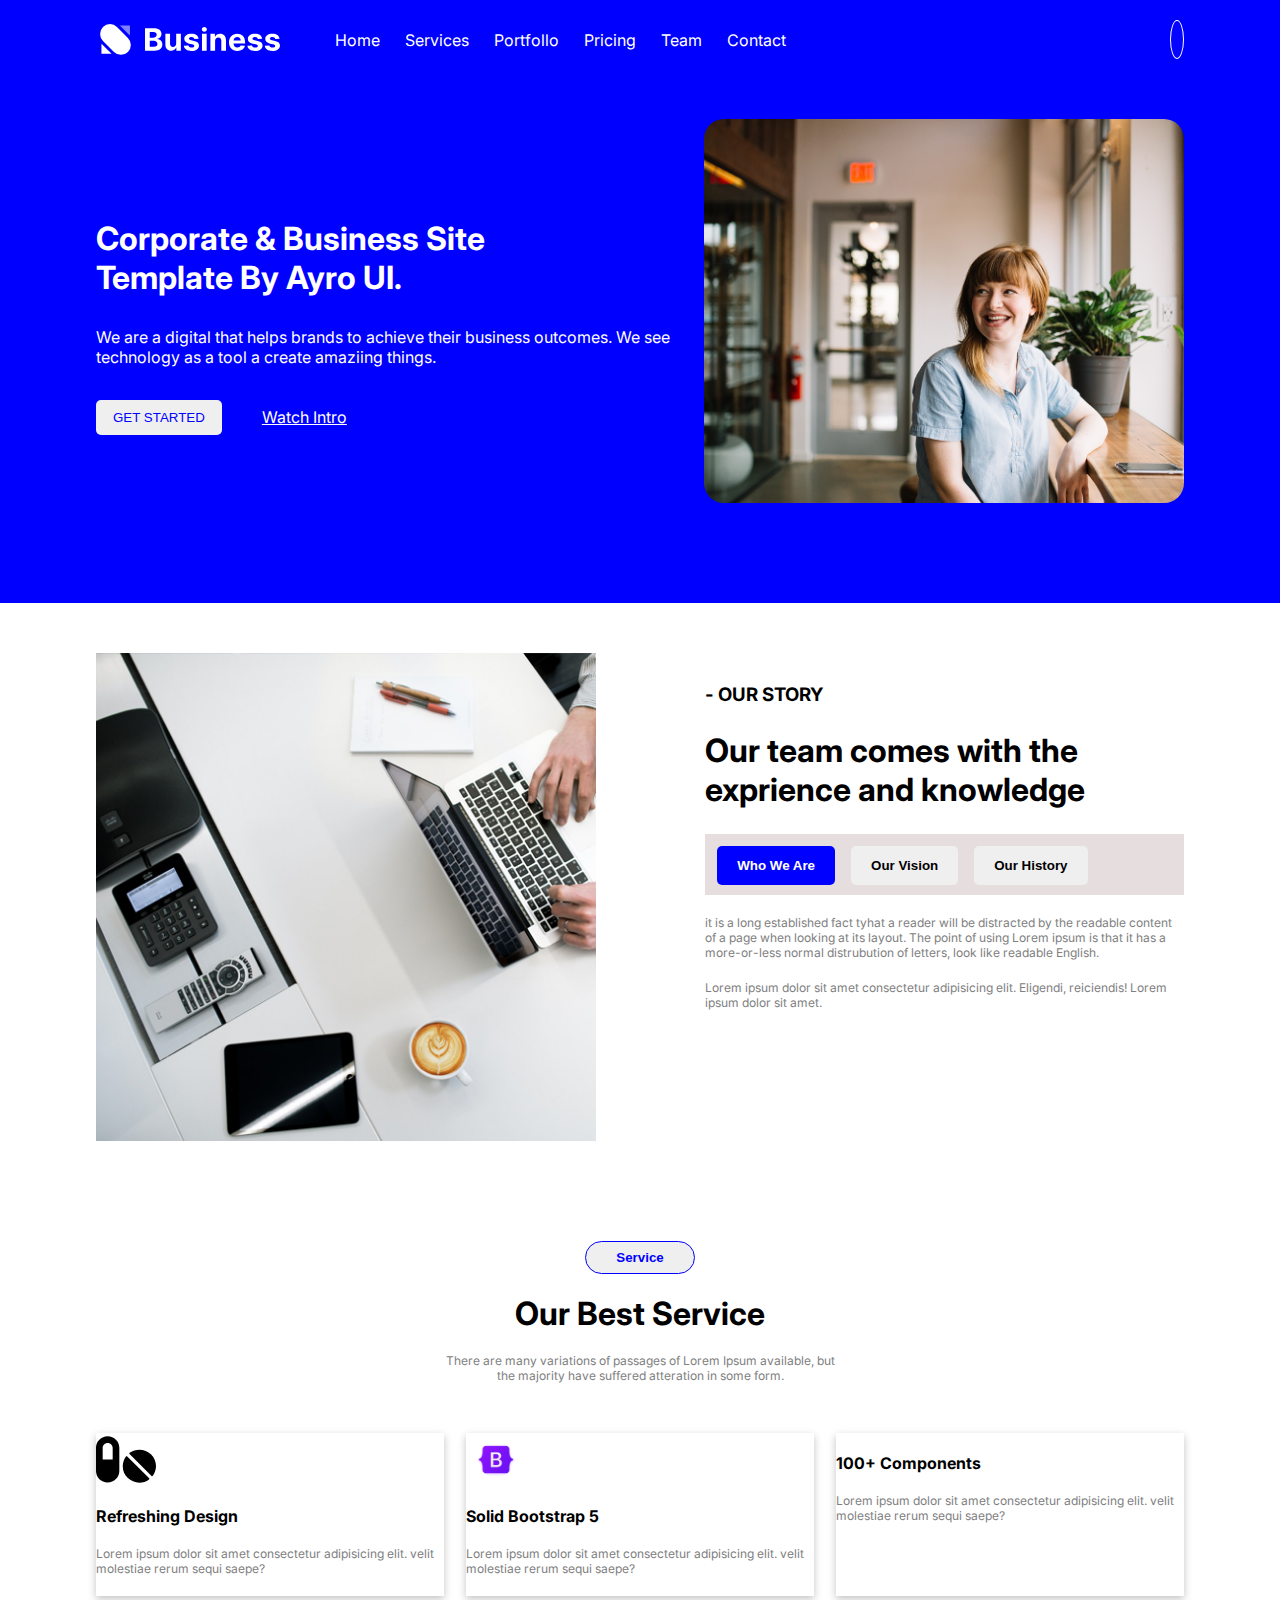
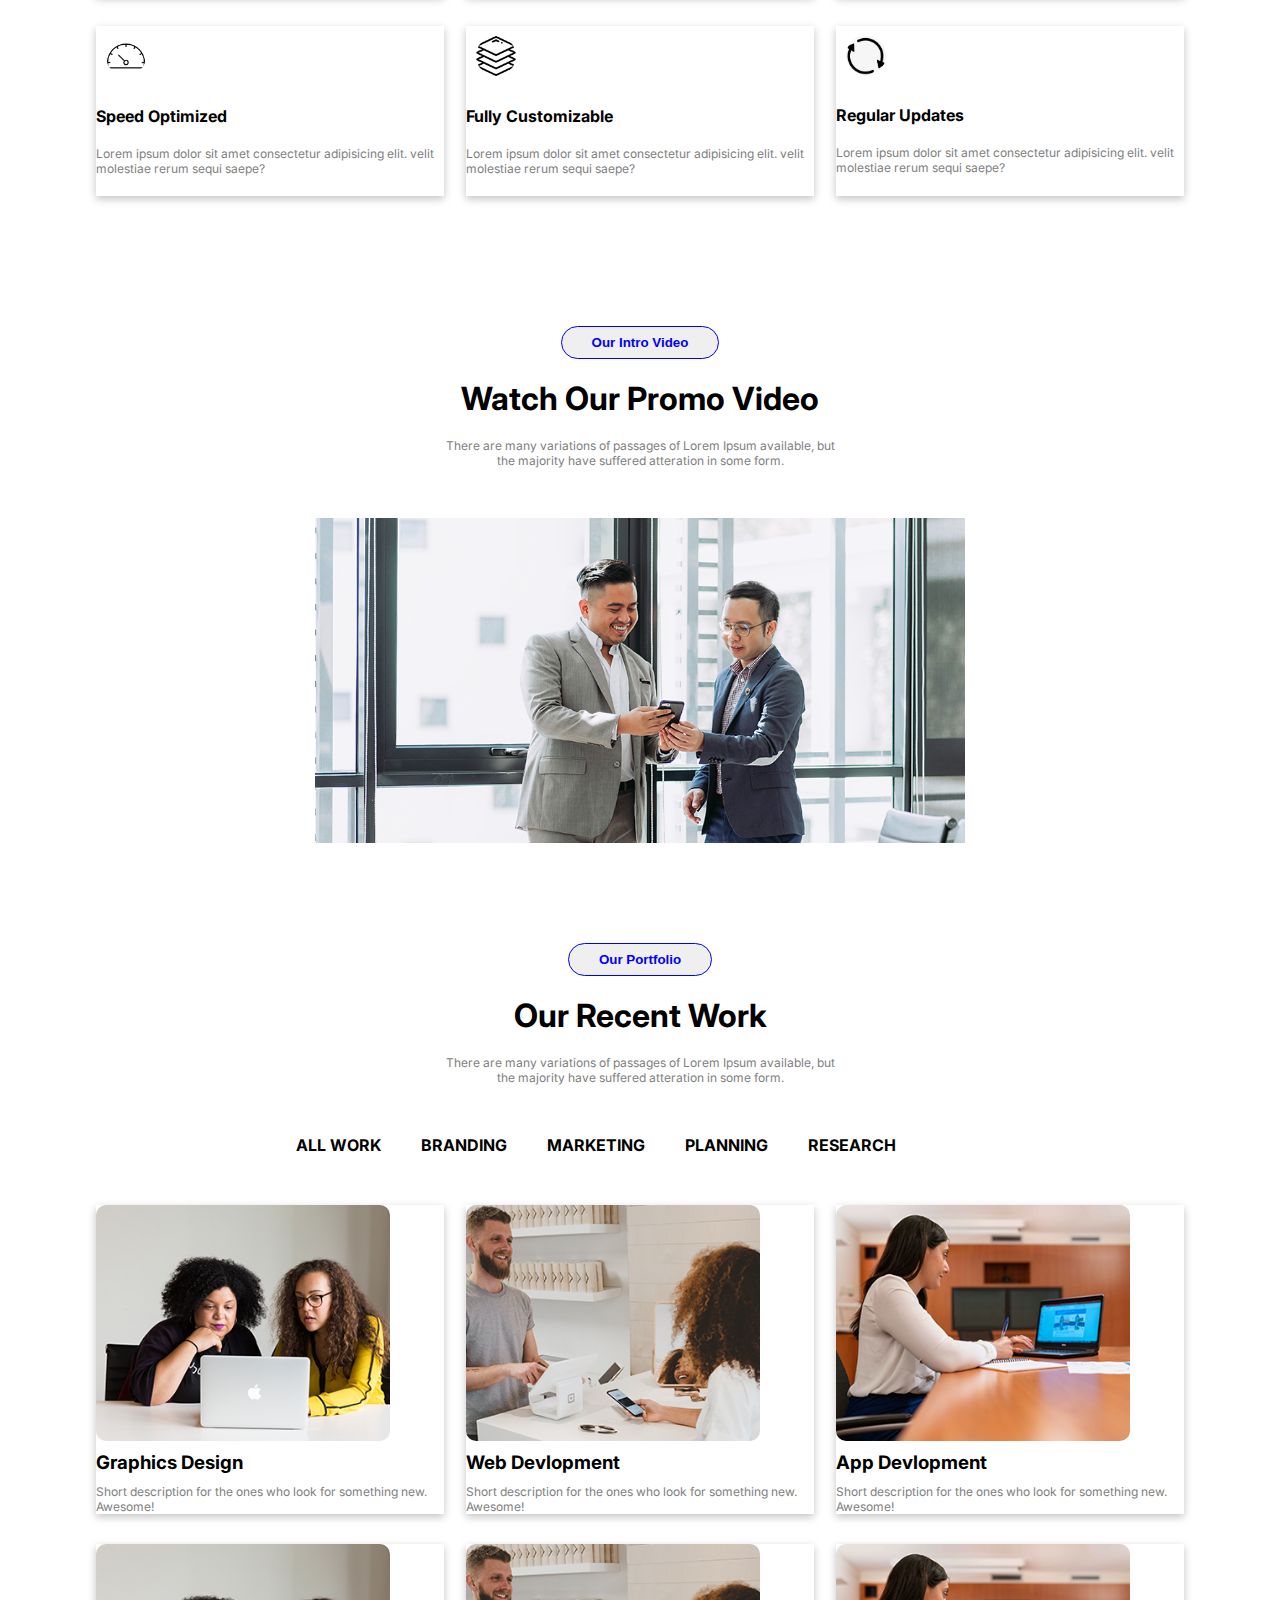
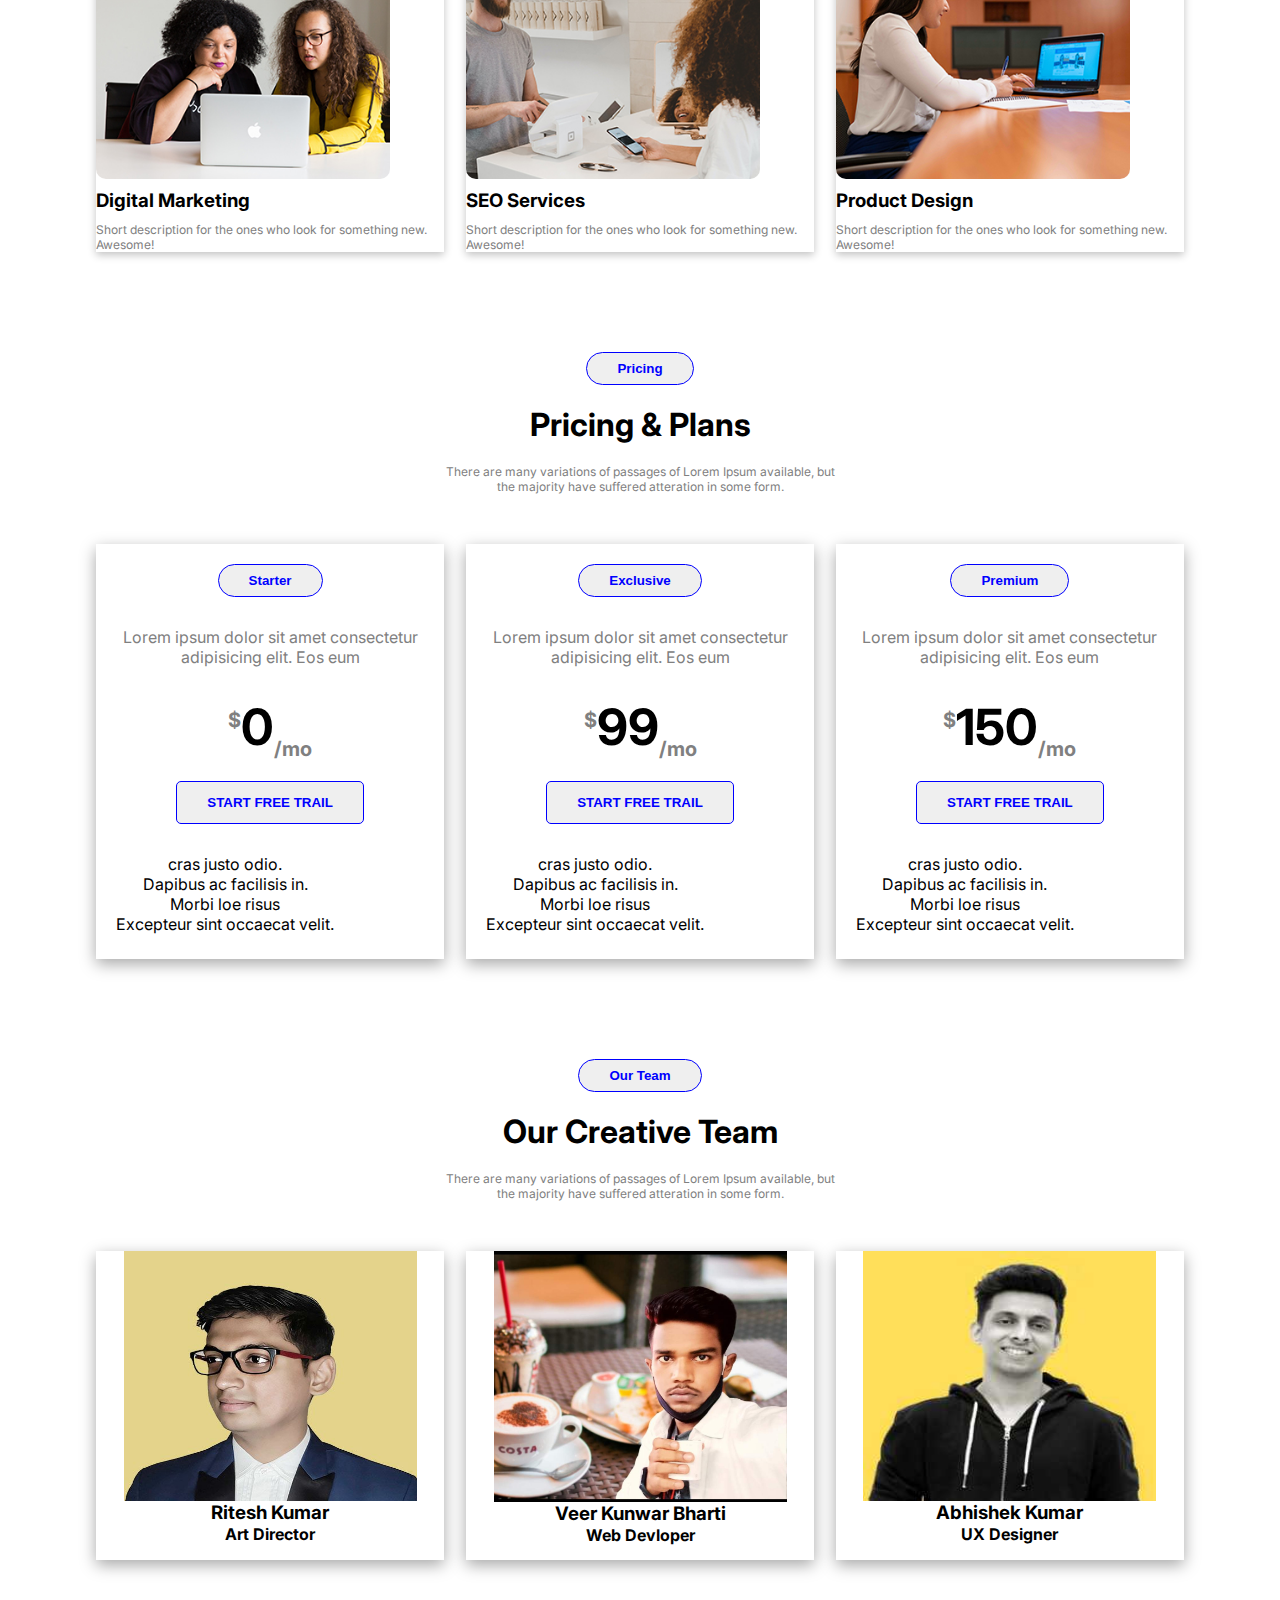
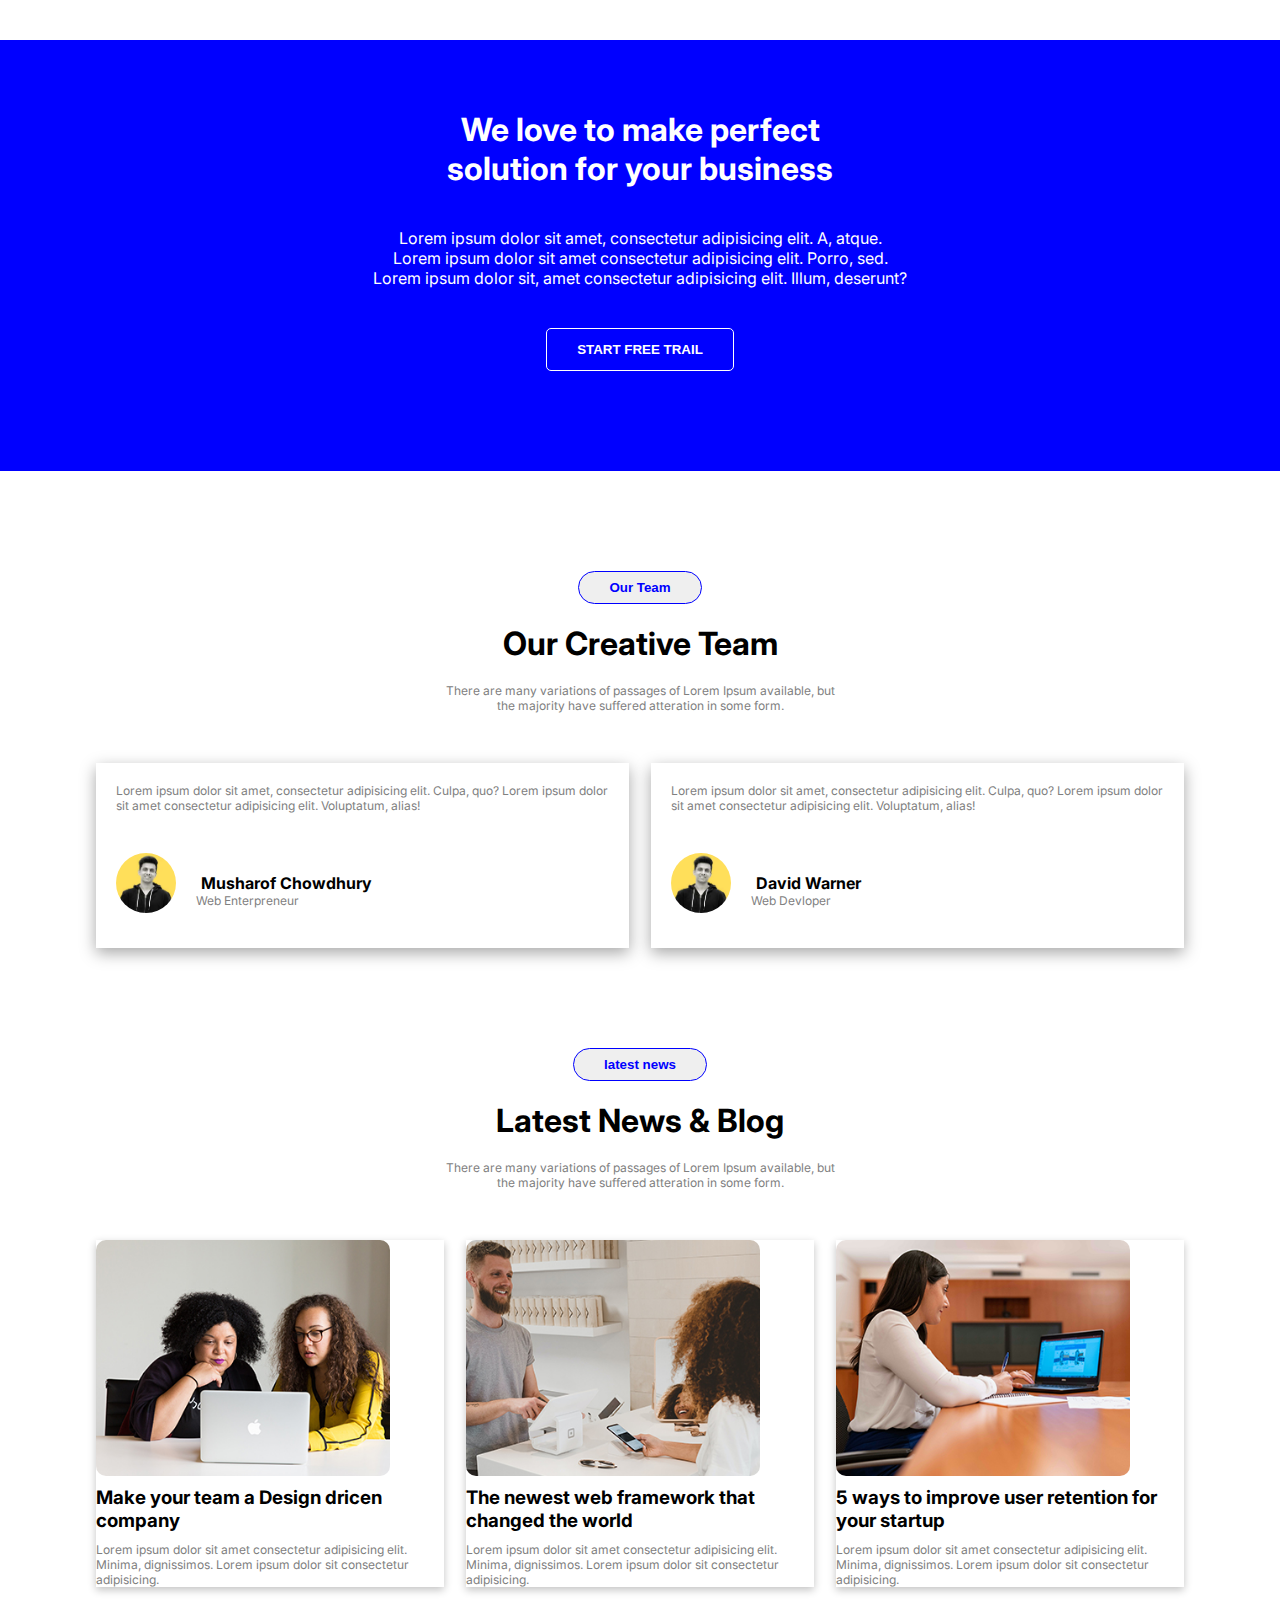
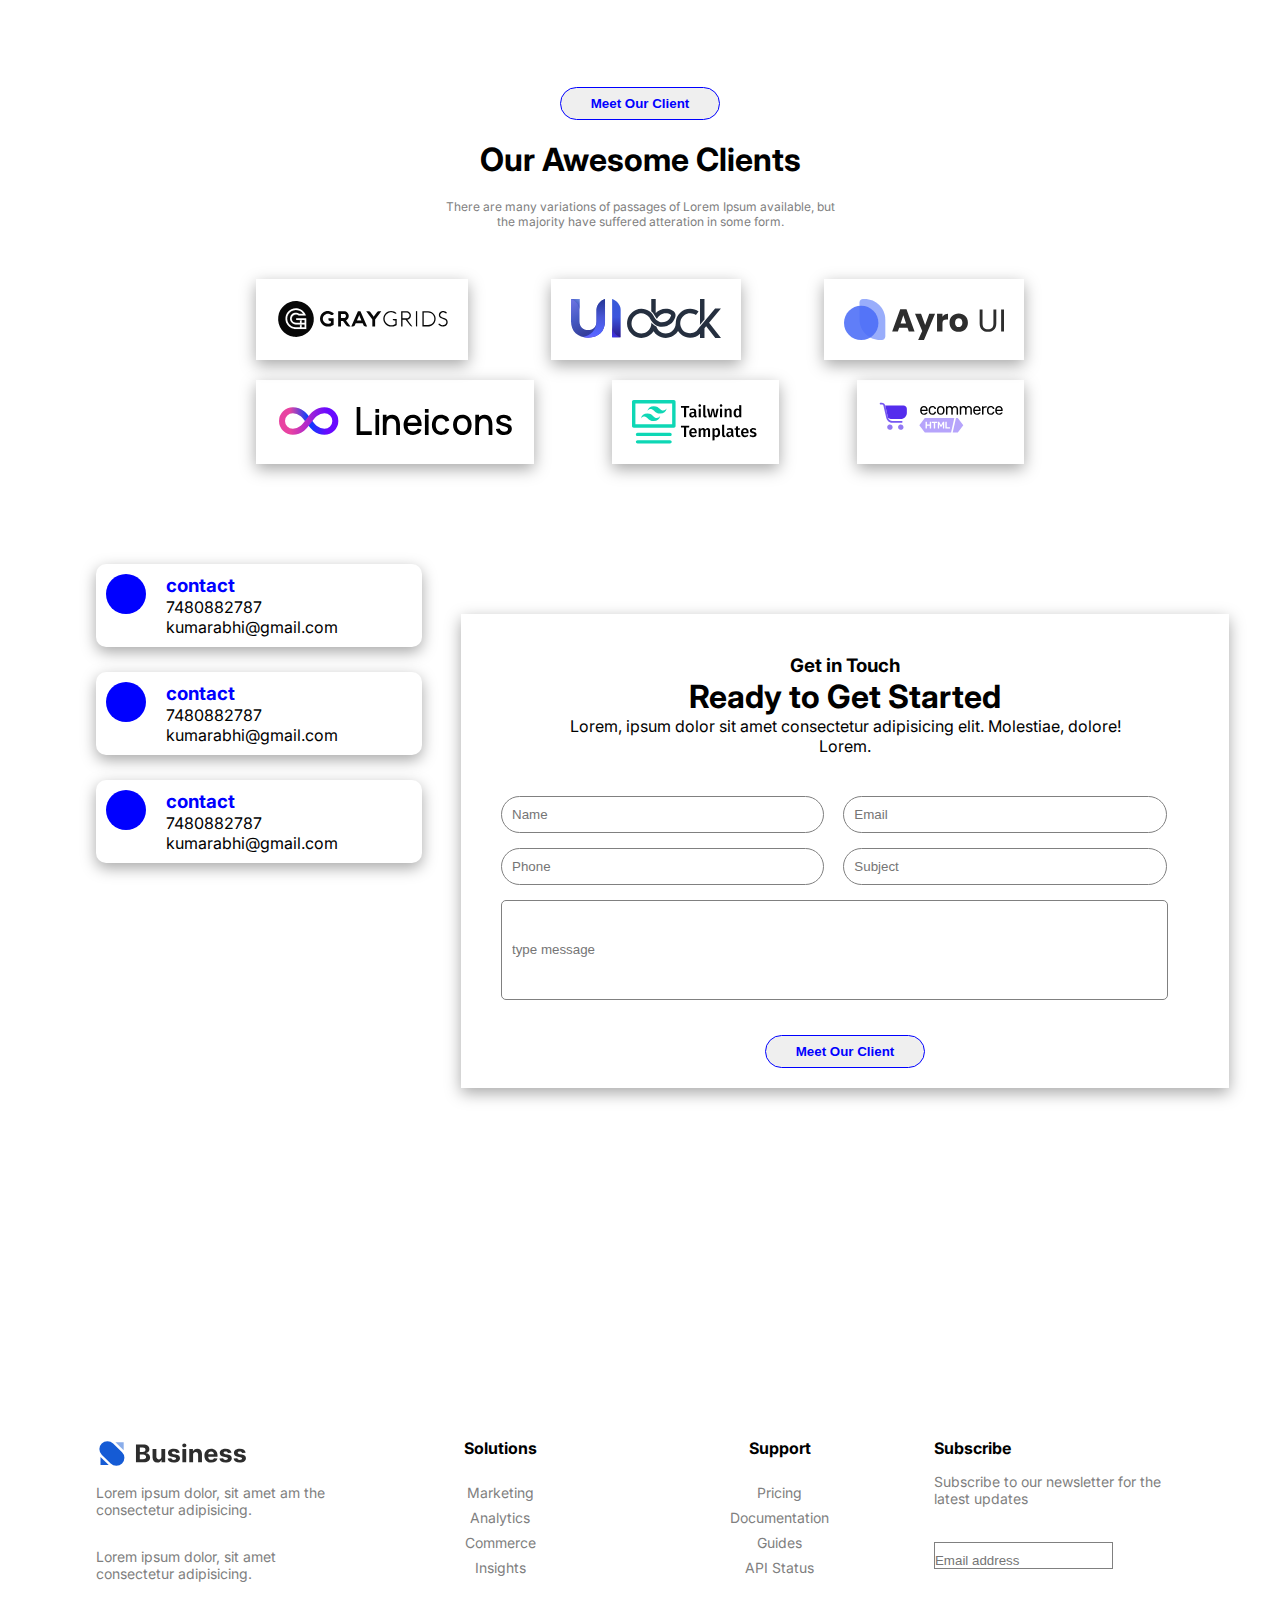
<file: Business_Template_Project/index.html>
<html lang="en">

<head>
    <meta charset="UTF-8">
    <meta http-equiv="X-UA-Compatible" content="IE=edge">
    <meta name="viewport" content="width=device-width, initial-scale=1.0">
    <link href="https://fonts.googleapis.com/css2?family=Inter:wght@200;300;400;500;600;700;800;900&family=
    Poppins:ital,wght@0,300;0,400;0,500;0,600;0,700;1,200&display=swap" rel="stylesheet">
    <link rel="stylesheet" href="https://use.fontawesome.com/releases/v5.8.1/css/all.css"
        integrity="sha384-50oBUHEmvpQ+1lW4y57PTFmhCaXp0ML5d60M1M7uH2+nqUivzIebhndOJK28anvf" crossorigin="anonymous">

    <title>Document</title>
    <link rel="stylesheet" href="style.css">
</head>

<body>
    <div class="container">
        <div class="nav_hero_section">

            <!---------------------- Nevbar stated here   ---------------------------- --->

            <nav class="navbar">
                <div class="nav_list">
                    <a href="#">
                        <img src="./Business_Template_Project/images/white-logo.svg" alt="">
                    </a>
                    <ul class="nav_items">
                        <li>Home</li>
                        <li>Services</li>
                        <li>Portfollo</li>
                        <li>Pricing</li>
                        <li>Team</li>
                        <li>Contact</li>
                    </ul>
                </div>

                <button class="toggle_btn"><i class='fas fa-grip-lines'></i></button>
            </nav>

            <!---------------------- Nevbar ends here   ---------------------------- --->

            <!-- -----------------  Nav hero section started ------------------------------------ -->
            <section class="hero_section">
                <div class="left_section">
                    <h1>Corporate & Business Site <br>Template By Ayro UI.</h1>

                    <p>We are a digital that helps brands to achieve their business outcomes. We see technology as a
                        tool a create amaziing things.
                    </p>
                    <div class="hero_btn_group">
                        <button>GET STARTED</button>
                        <div class="play_btn">
                            <i class="fa fa-play-circle" style="font-size:36px;color:white"></i>

                        </div>
                        <a href="">Watch Intro</a>
                    </div>
                </div>
                <div class="right_section">
                    <img src="./Business_Template_Project/images/header/hero-image.jpg" alt="">
                </div>
            </section>

        </div>

        <!-- -----------------  Nav hero section ends ------------------------------------ -->

        <!-- ---------------------------------- Story Section ------------------------------------- -->

        <div class="our_story">
            <div class="left_section">
                <img src="./Business_Template_Project/images/about/about-img1.jpg" alt="">
            </div>
            <div class="right_section">
                <h3>- OUR STORY</h3>
                <h1>Our team comes with the<br> exprience and knowledge</h1>
                <div class="our_story_btn_group">
                    <button>Who We Are</button>
                    <button>Our Vision</button>
                    <button>Our History</button>
                </div>
                <p>it is a long established fact tyhat a reader will be distracted by the readable
                    content of a page when looking at its layout. The point of using Lorem ipsum
                    is that it has a more-or-less normal distrubution of letters, look like readable
                    English.
                </p>
                <p>Lorem ipsum dolor sit amet consectetur adipisicing elit. Eligendi, reiciendis!
                    Lorem ipsum dolor sit amet.
                </p>
            </div>
        </div>

        <!-- ---------------------------------- Story Section ends ------------------------------------- -->

        <!-- /* ---------------------------- Services Start----------------------------------- */ -->

        <div class="service_part">
            <div class="service">
                <button>Service</button>
                <h1>Our Best Service</h1>
                <p>There are many variations of passages of Lorem Ipsum available, but <br>

                    the majority have suffered atteration in some form.
                </p>
            </div>
            <div class="service_box">
                <div class="service_firstbox">
                    <div>

                        <img src="./Business_Template_Project/images/pills-solid.svg" alt="" width="60">

                        <h4>Refreshing Design</h4>
                        <p>Lorem ipsum dolor sit amet consectetur adipisicing elit.
                            velit molestiae rerum sequi saepe?</p>
                    </div>
                    <div>
                        <img src="./Business_Template_Project/images/bootstrap-logo-shadow.png" alt="" width="60"
                            class="service_img">
                        <h4>Solid Bootstrap 5</h4>

                        <p>Lorem ipsum dolor sit amet consectetur adipisicing elit.
                            velit molestiae rerum sequi saepe?</p>
                    </div>
                    <div>
                        <h4>100+ Components</h4>
                        <p>Lorem ipsum dolor sit amet consectetur adipisicing elit.
                            velit molestiae rerum sequi saepe?</p>
                    </div>
                </div>
                <div class="service_firstbox">
                    <div>
                        <img src="./Business_Template_Project/images/speedmeeter.png" alt="" width="60"
                            class="service_img">
                        <h4>Speed Optimized</h4>
                        <p>Lorem ipsum dolor sit amet consectetur adipisicing elit.
                            velit molestiae rerum sequi saepe?</p>
                    </div>
                    <div>
                        <img src="./Business_Template_Project/images/stacking.png" alt="" width="60"
                            class="service_img">
                        <h4>Fully Customizable</h4>
                        <p>Lorem ipsum dolor sit amet consectetur adipisicing elit.
                            velit molestiae rerum sequi saepe?</p>
                    </div>
                    <div>
                        <img src="./Business_Template_Project/images/refreshing.png" alt="" width="60"
                            class="service_img">
                        <h4>Regular Updates</h4>
                        <p>Lorem ipsum dolor sit amet consectetur adipisicing elit.
                            velit molestiae rerum sequi saepe?</p>
                    </div>
                </div>
            </div>
        </div>

        <!-- /* ---------------------------- Services ends----------------------------------- */ -->

        <!-- /* ----------------------------- watch_our_promo_video- start------------------------- */ -->

        <div class="watch_our_promo_video">
            <div class="service">
                <button>Our Intro Video</button>
                <h1>Watch Our Promo Video</h1>
                <p>There are many variations of passages of Lorem Ipsum available, but <br>
                    the majority have suffered atteration in some form.
                </p>
            </div>
            <div class="promo_video_img">

                <img src="./Business_Template_Project/images/video/video-bg.png" alt="">

                <div class="play_btn">
                    <i class="fa fa-play-circle"></i>

                </div>
            </div>


        </div>

        <!-- /* -----------------------------watch_our_promo_video ends-------------------------- */ -->

        <!-- /* ----------------------------- our Recent works start-------------------------- */ -->
        <div class="our_recent_works">
            <div class="service">
                <button>Our Portfolio</button>
                <h1>Our Recent Work</h1>
                <p>There are many variations of passages of Lorem Ipsum available, but <br>
                    the majority have suffered atteration in some form.
                </p>
            </div>
            <div class="our-recent_work_navbar">
                <ul>
                    <li>ALL WORK</li>
                    <li>BRANDING</li>
                    <li>MARKETING</li>
                    <li>PLANNING</li>
                    <li>RESEARCH</li>
                </ul>
            </div>
            <div class="our_recent_work_box">
                <div class="our_recent_work_box1">
                    <div>
                        <img src="./Business_Template_Project/images/portfolio/pf1.jpg" alt="">
                        <h3>Graphics Design</h3>
                        <p>Short description for the ones who look for something
                            new. Awesome!
                        </p>
                    </div>
                    <div>
                        <img src="./Business_Template_Project/images/portfolio/pf2.jpg" alt="">
                        <h3>Web Devlopment</h3>
                        <p>Short description for the ones who look for something
                            new. Awesome!
                        </p>
                    </div>
                    <div>
                        <img src="./Business_Template_Project/images/portfolio/pf3.jpg" alt="">
                        <h3>App Devlopment</h3>
                        <p>Short description for the ones who look for something
                            new. Awesome!
                        </p>
                    </div>
                </div>
                <div class="our_recent_work_box1">
                    <div>
                        <img src="./Business_Template_Project/images/portfolio/pf1.jpg" alt="">
                        <h3>Digital Marketing</h3>
                        <p>Short description for the ones who look for something
                            new. Awesome!
                        </p>
                    </div>
                    <div>
                        <img src="./Business_Template_Project/images/portfolio/pf2.jpg" alt="">
                        <h3>SEO Services</h3>
                        <p>Short description for the ones who look for something
                            new. Awesome!
                        </p>
                    </div>
                    <div>
                        <img src="./Business_Template_Project/images/portfolio/pf3.jpg" alt="">
                        <h3>Product Design</h3>
                        <p>Short description for the ones who look for something
                            new. Awesome!
                        </p>
                    </div>
                </div>

            </div>


        </div>

        <!-- /* ----------------------------- our Recent works ends------------------------- */ -->

        <!-- /* ----------------------------- Price work start -------------------------- */ -->

        <div class="pricing">
            <div class="service">
                <button>Pricing</button>
                <h1>Pricing & Plans</h1>
                <p>There are many variations of passages of Lorem Ipsum available, but <br>
                    the majority have suffered atteration in some form.
                </p>
            </div>
            <div class="price_box">
                <div>
                    <button>Starter</button>
                    <p>Lorem ipsum dolor sit amet consectetur adipisicing elit. Eos eum</p>
                    <span> <sup style="font-size: 20px; color: gray;">$</sup>0<sub
                            style="font-size: 20px; color: gray;">/mo</sub></span>
                    <button style="border-radius: 5px; padding: 13px 30px; font-weight: bold;">START FREE TRAIL</button>

                    <ul>
                        <li>cras justo odio. </li>
                        <li>Dapibus ac facilisis in.</li>
                        <li>Morbi loe risus</li>
                        <li>Excepteur sint occaecat velit.</li>
                    </ul>

                </div>
                <div>
                    <button>Exclusive</button>
                    <p>Lorem ipsum dolor sit amet consectetur adipisicing elit. Eos eum</p>
                    <span> <sup style="font-size: 20px; color: gray;">$</sup>99<sub
                            style="font-size: 20px; color: gray;">/mo</sub></span>
                    <button style="border-radius: 5px; padding: 13px 30px; font-weight: bold;">START FREE TRAIL</button>

                    <ul>
                        <li>cras justo odio. </li>
                        <li>Dapibus ac facilisis in.</li>
                        <li>Morbi loe risus</li>
                        <li>Excepteur sint occaecat velit.</li>
                    </ul>
                </div>
                <div>
                    <button>Premium</button>
                    <p>Lorem ipsum dolor sit amet consectetur adipisicing elit. Eos eum</p>
                    <span> <sup style="font-size: 20px; color: gray;">$</sup>150<sub
                            style="font-size: 20px; color: gray;">/mo</sub></span>
                    <button style="border-radius: 5px; padding: 13px 30px; font-weight: bold;">START FREE TRAIL</button>

                    <ul>
                        <li>cras justo odio. </li>
                        <li>Dapibus ac facilisis in.</li>
                        <li>Morbi loe risus</li>
                        <li>Excepteur sint occaecat velit.</li>
                    </ul>
                </div>
            </div>
        </div>

        <!-- /* ----------------------------- Price Work ends -------------------------- */ -->

        <!-- /* ----------------------------- our_team start -------------------------- */ -->

        <div class="our_team">
            <div class="service">
                <button>Our Team</button>
                <h1>Our Creative Team</h1>
                <p>There are many variations of passages of Lorem Ipsum available, but <br>
                    the majority have suffered atteration in some form.
                </p>
            </div>
            <div class="our_team_box">
                <div>
                    <img src="./Business_Template_Project/images/Riteshcreativeteam.jpg"  height="250px"
                        alt="">
                    <h3>Ritesh Kumar</h3>
                    <h4>Art Director</h4>
                </div>
                <div>
                    <img src="./Business_Template_Project/images/veerbhartipic.jpeg "  alt="">
                    <h3>Veer Kunwar Bharti</h3>
                    <h4>Web Devloper</h4>
                </div>
                <div>
                    <img src="./Business_Template_Project/images/ourteamcreativepic3.jpeg" alt="" 
                        height="250px">
                    <h3>Abhishek Kumar</h3>
                    <h4>UX Designer</h4>
                </div>
            </div>
        </div>

           <!-- /* ----------------------------- our_team ends -------------------------- */ -->

    <!-- -----------------------------start free trail start---------------------------------------------- -->
        <div class="get_started">
            <h1>We love to make perfect <br>solution for your business</h1>
            <p>Lorem ipsum dolor sit amet, consectetur adipisicing elit. A, atque.<br>
                Lorem ipsum dolor sit amet consectetur adipisicing elit. Porro, sed.<br>
                Lorem ipsum dolor sit, amet consectetur adipisicing elit. Illum, deserunt?
            </p>
            <button style="border-radius: 5px; padding: 13px 30px; font-weight: bold;">START FREE TRAIL</button>
        </div>
 <!-- -----------------------------start free trail end---------------------------------------------- -->
     

        <!-- /* ----------------------------- Customer Service Start-------------------------- */ -->


        <div class="customer_review">
            <div class="service">
                <button>Our Team</button>
                <h1>Our Creative Team</h1>
                <p>There are many variations of passages of Lorem Ipsum available, but <br>
                    the majority have suffered atteration in some form.
                </p>
            </div>
            <div class="customer_review_box">
                <div class="customer_review_box1">
                    <p>Lorem ipsum dolor sit amet, consectetur adipisicing elit. Culpa, quo?
                        Lorem ipsum dolor sit amet consectetur adipisicing elit. Voluptatum, alias!
                    </p>

                    <div class="customer_content">
                        <img src="./Business_Template_Project/images/ourteamcreativepic3.jpeg" alt="">
                        <h4>Musharof Chowdhury</h4>

                    </div>
                    <p class="para">Web Enterpreneur</p>

                </div>
                <div class="customer_review_box1">
                    <p>Lorem ipsum dolor sit amet, consectetur adipisicing elit. Culpa, quo?
                        Lorem ipsum dolor sit amet consectetur adipisicing elit. Voluptatum, alias!
                    </p>

                    <div class="customer_content">
                        <img src="./Business_Template_Project/images/ourteamcreativepic3.jpeg" alt="">
                        <h4>David Warner</h4>

                    </div>
                    <p class="para">Web Devloper</p>
                </div>
            </div>
        </div>

        <!-- /* ----------------------------- Customer Service Ends-------------------------- */ -->


        <!-- /* -----------------------------latest news blog starts------------------------- */ -->

        <div class="latest_new_blog">
            <div class="service">
                <button>latest news</button>
                <h1>Latest News & Blog</h1>
                <p>There are many variations of passages of Lorem Ipsum available, but <br>
                    the majority have suffered atteration in some form.
                </p>
            </div>
            <div class="our_recent_work_box">
                <div class="our_recent_work_box1">
                    <div>
                        <img src="./Business_Template_Project/images/portfolio/pf1.jpg" alt="">
                        <h3>Make your team a Design dricen company</h3>
                        <p>Lorem ipsum dolor sit amet consectetur adipisicing elit. Minima, dignissimos.
                            Lorem ipsum dolor sit consectetur adipisicing.
                        </p>
                    </div>
                    <div>
                        <img src="./Business_Template_Project/images/portfolio/pf2.jpg" alt="">
                        <h3>The newest web framework that changed the world</h3>
                        <p>Lorem ipsum dolor sit amet consectetur adipisicing elit. Minima, dignissimos.
                            Lorem ipsum dolor sit consectetur adipisicing.
                        </p>
                    </div>
                    <div>
                        <img src="./Business_Template_Project/images/portfolio/pf3.jpg" alt="">
                        <h3>5 ways to improve user retention for your startup</h3>
                        <p>Lorem ipsum dolor sit amet consectetur adipisicing elit. Minima, dignissimos.
                            Lorem ipsum dolor sit consectetur adipisicing.
                        </p>
                    </div>
                </div>

            </div>
        </div>
    </div>

    <!-- /* -----------------------------Latest news blog ends-------------------------- */ -->

    <!-- /* -----------------------------our_awesome_client_Start-------------------------- */ -->
    <div class="our_awesome_client">
        <div class="service">
            <button>Meet Our Client</button>
            <h1>Our Awesome Clients</h1>
            <p>There are many variations of passages of Lorem Ipsum available, but <br>
                the majority have suffered atteration in some form.
            </p>
        </div>
        <div class="met-our_client_box">
            <div class="met-our_client_box1">
                <div>
                    <img src="./Business_Template_Project/images/client-logo/graygrids.svg" alt="">
                </div>
                <div>
                    <img src="./Business_Template_Project/images/client-logo/uideck.svg" alt="">
                </div>
                <div>
                    <img src="./Business_Template_Project/images/client-logo/ayroui.svg" alt="">
                </div>
            </div>
            <div class="met-our_client_box1">
                <div>
                    <img src="./Business_Template_Project/images/client-logo/lineicons.svg" alt="">
                </div>
                <div>
                    <img src="./Business_Template_Project/images/client-logo/tailwindtemplates.svg" alt="">
                </div>
                <div>
                    <img src="./Business_Template_Project/images/client-logo/ecomhtml.svg" alt="">
                </div>
            </div>
        </div>
    </div>
    <!-- /* -----------------------------our_awesome_client_Ends-------------------------- */ -->

    <div class="details_of_website">
        <div class="details_of_website_box1">
            <div class="details">
                <div> <i class="fa fa-phone"></i></div>
                <div>
                    <h3>contact</h3>
                    <p>7480882787</p>
                    <p>kumarabhi@gmail.com</p>
                </div>
            </div>
            <div class="details">
                <div> <i class="fa fa-map-marker"></i></div>
                <div>
                    <h3>contact</h3>
                    <p>7480882787</p>
                    <p>kumarabhi@gmail.com</p>
                </div>
            </div>
            <div class="details">
                <div> <i class='far fa-clock'></i></div>
                <div>
                    <h3>contact</h3>
                    <p>7480882787</p>
                    <p>kumarabhi@gmail.com</p>
                </div>
            </div>
        </div>
        <div class="details_of_website_box2">
            <div class="details_of_website_box2_content">
                <h3>Get in Touch</h3>
                <h1>Ready to Get Started</h1>
                <p>Lorem, ipsum dolor sit amet consectetur adipisicing elit. Molestiae, dolore!
                    <br>Lorem.
                </p>
            </div>
           <div class="input_box">
            <input type="text" placeholder="Name">
            <input type="text" placeholder="Email">
            <input type="text" placeholder="Phone">
            <input type="text" placeholder="Subject">
            <input type="text" class="message" placeholder="type message">
           </div>
           <button class="input_btn">Meet Our Client</button>
        </div>
    </div>

    <!-- ----------------------------------------  Map start ----------------------------------------------- -->

    <iframe src="https://www.google.com/maps/embed?pb=!1m18!1m12!1m3!1d57760.34017816838!2d85.48760711088153!3d25.202505488659828!2m3!1f0!2f0!3f0!3m2!1i1024!2i768!4f13.1!3m3!1m2!1s0x39f2f35c30f6cd23%3A0x4a668b37898fef59!2sBihar%20Sharif%2C%20Bihar!5e0!3m2!1sen!2sin!4v1657935996603!5m2!1sen!2sin" 
    width="100%" height="450" style="border:0;" allowfullscreen="" loading="lazy" referrerpolicy="no-referrer-when-downgrade"></iframe>
    
    <!-- ----------------------------------------  Map end ----------------------------------------------- -->

    <div class="footer">
        <div class="footer_first_box">
            <img src="./Business_Template_Project/images/logo.svg" alt="">
           <p> Lorem ipsum dolor, sit amet am the consectetur adipisicing.</p>
           <p> Lorem ipsum dolor, sit amet consectetur adipisicing.</p>
        </div>
        <div class="footer_second_box">
            <h4>Solutions</h4>
            <p>Marketing</p>
            <p>Analytics</p>
            <p>Commerce</p>
            <p>Insights</p>
        </div>
        <div class="footer_second_box">
            <h4>Support</h4>
            <p>Pricing</p>
            <p>Documentation</p>
            <p>Guides</p>
            <p>API Status</p>
        </div>
        <div class="footer_first_box">
            <h4>Subscribe</h4>
            <p>Subscribe to our newsletter for the latest updates</p>
            <input type="email" placeholder="Email address" style="border: 1px solid gray;">
        </div>
    </div>
    </div>
</body>

</html>
</file>
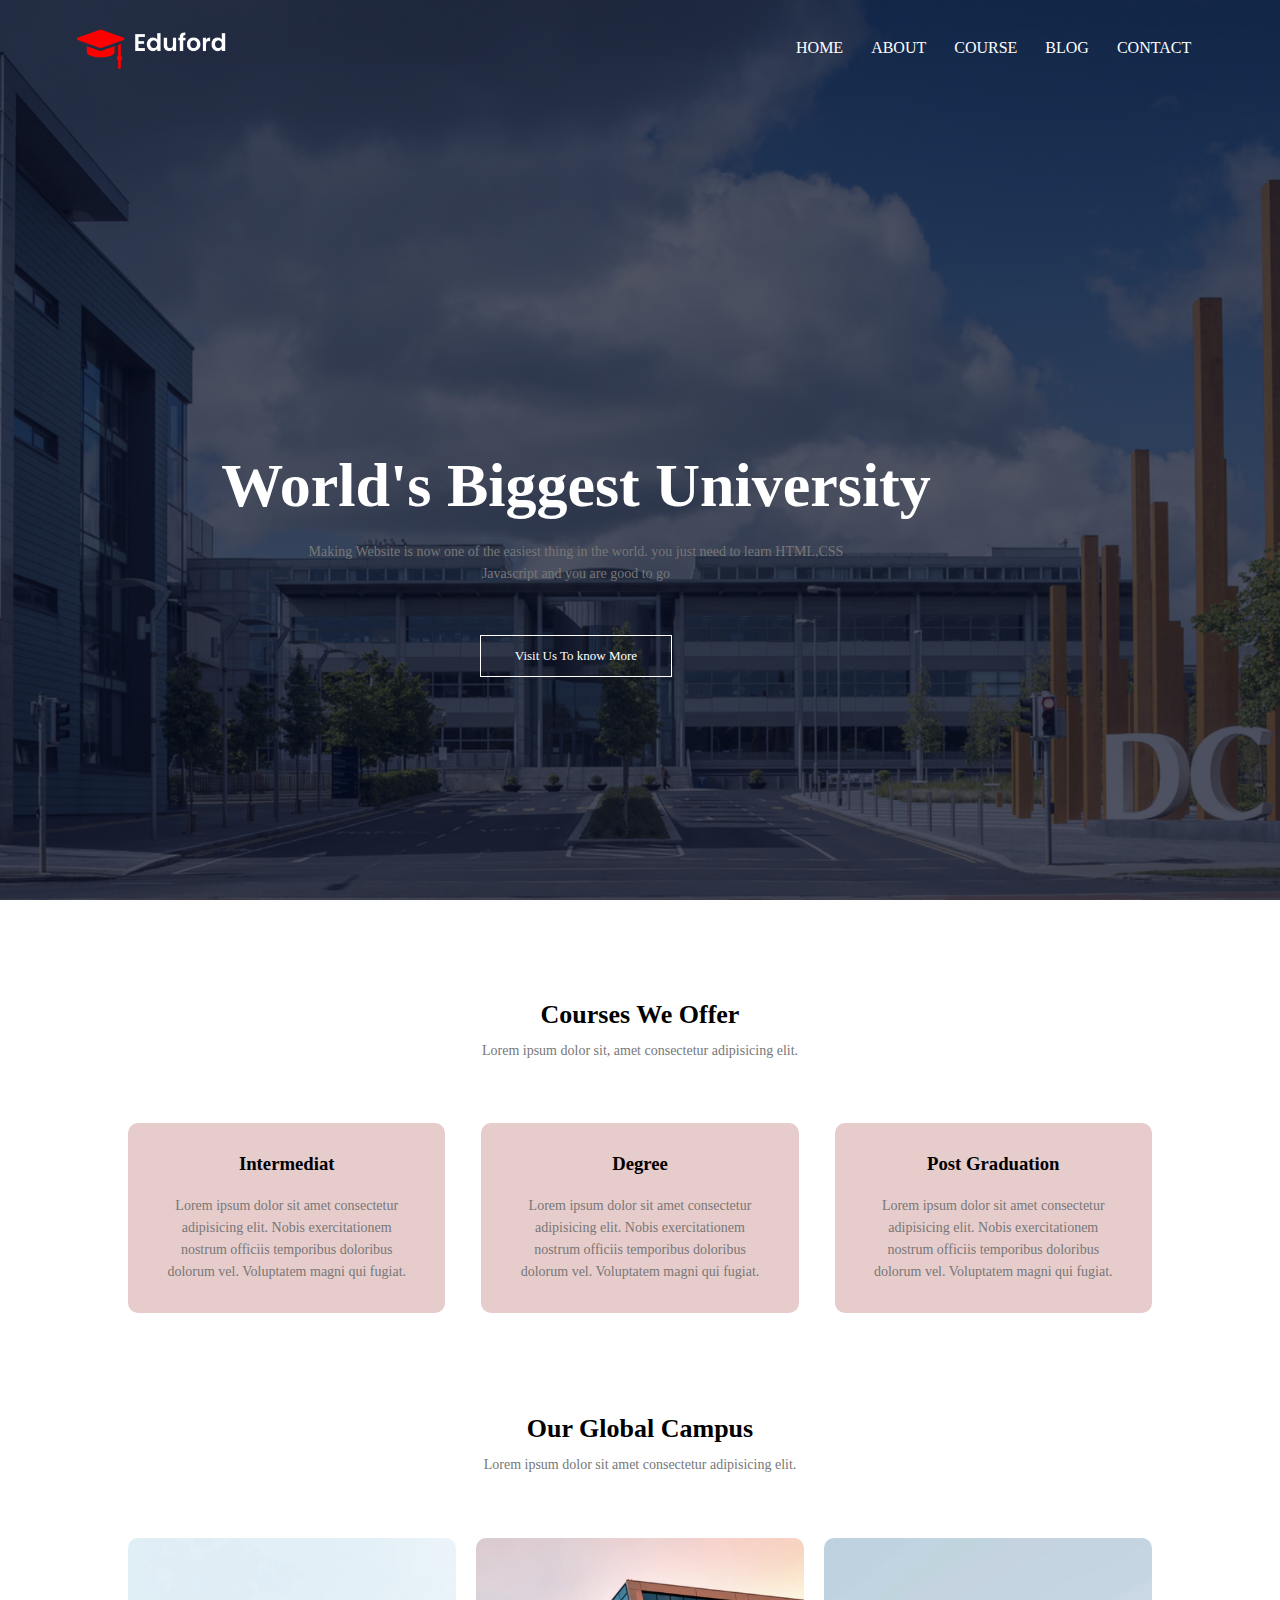
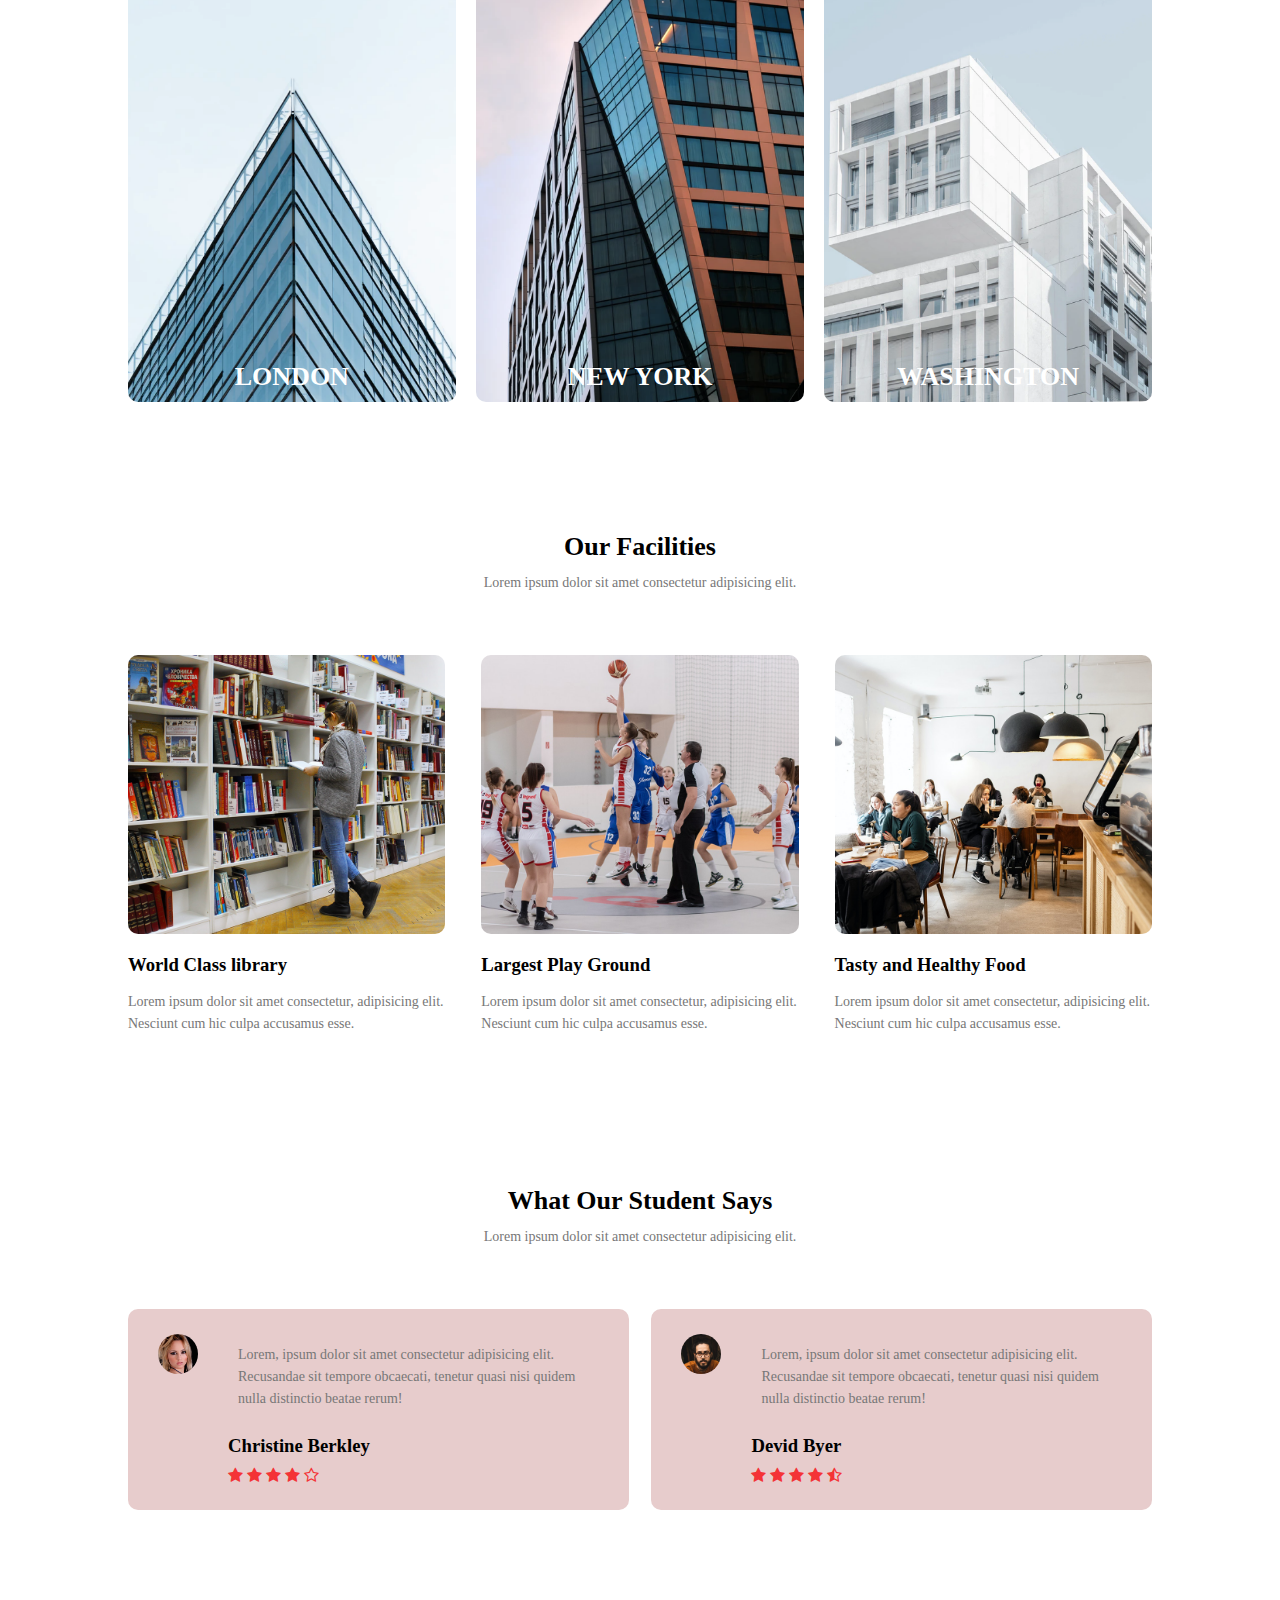
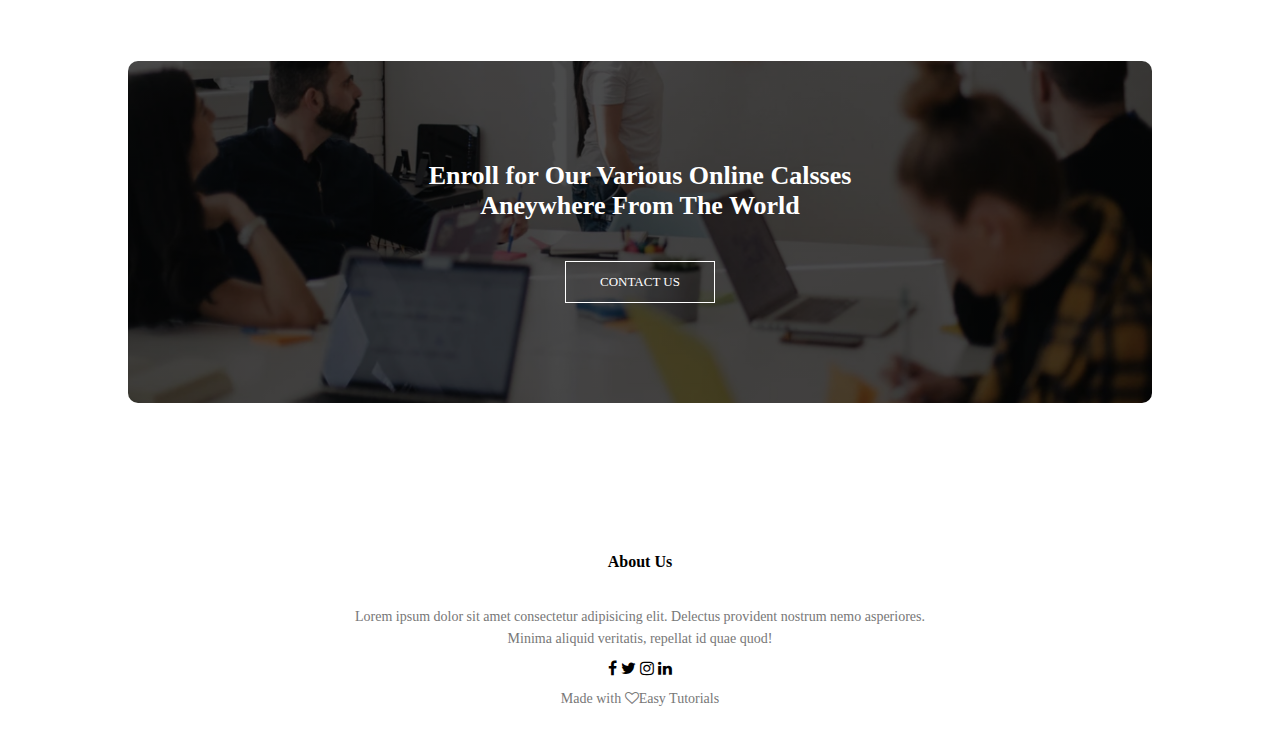
<file: CollegeWbesite_Using_Html_Css/index.html>
<!DOCTYPE html>
<html lang="en">
<head>
    <meta charset="UTF-8">
    <meta http-equiv="X-UA-Compatible" content="IE=edge">
    <meta name="viewport" content="width=device-width, initial-scale=1.0">
    <title>University Website Design - Easy Tutorials</title>
    <link rel="stylesheet" href="style.css">
    <link rel="stylesheet" href="https://cdnjs.cloudflare.com/ajax/libs/font-awesome/4.7.0/css/font-awesome.min.css">
<body>
    <section class="header">
        <nav>
            <a href="index.html"><img src="collagewebsite_images/eduford_img/logo.png" alt=""></a>
            <div class="nav-links" id="navLinks">
                <i class="fa fa-times" onclick="hideMenu()"></i>
                <ul>
                    <li><a href="">HOME</a></li>
                    <li><a href="">ABOUT</a></li>
                    <li><a href="">COURSE</a></li>
                    <li><a href="">BLOG</a></li>
                    <li><a href="">CONTACT</a></li>
                </ul>
            </div>
            <i class="fa fa-bars" onclick="showMenu()"></i>
       
        </nav>
        <div class="text-box">
            <h1>World's Biggest University</h1>
            <p>Making Website is now one of the easiest thing in the world. you just need to learn HTML,CSS <br> Javascript and 
                you are good to go 
            </p>
            <a href="" class="hero-btn">Visit Us To know More</a>
        </div>
    </section>

    <!-- ----------------------------- Course --------------------------------- -->

    <section class="course">
        <h1>Courses We Offer</h1>
        <p>Lorem ipsum dolor sit, amet consectetur adipisicing elit.</p>
        <div class="row">
            <div class="course-col">
                <h3>Intermediat</h3>
                <p>Lorem ipsum dolor sit amet consectetur adipisicing elit.
                     Nobis exercitationem nostrum officiis temporibus doloribus
                      dolorum vel. Voluptatem magni qui fugiat.</p>
            </div>
            <div class="course-col">
                <h3>Degree</h3>
                <p>Lorem ipsum dolor sit amet consectetur adipisicing elit.
                     Nobis exercitationem nostrum officiis temporibus doloribus
                      dolorum vel. Voluptatem magni qui fugiat.</p>
            </div>
            <div class="course-col">
                <h3>Post Graduation</h3>
                <p>Lorem ipsum dolor sit amet consectetur adipisicing elit.
                     Nobis exercitationem nostrum officiis temporibus doloribus
                      dolorum vel. Voluptatem magni qui fugiat.</p>
            </div>
        </div>
    </section>
 
    <!-- -----------------------  Campus --------------------- -->

    <section class="campus">
        <h1>Our Global Campus</h1>
        <p>Lorem ipsum dolor sit amet consectetur adipisicing elit.</p>
        <div class="row">
            <div class="campus-col">
                <img src="collagewebsite_images/eduford_img/london.png" alt="">
                <div class="layer">
                    <h3>LONDON</h3>
                </div>
            </div>
            <div class="campus-col">
                <img src="collagewebsite_images/eduford_img/newyork.png" alt="">
                <div class="layer">
                    <h3>NEW YORK</h3>
                </div>
            </div>
            <div class="campus-col">
                <img src="collagewebsite_images/eduford_img/washington.png" alt="">
                <div class="layer">
                    <h3>WASHINGTON</h3>
                </div>
            </div>
        </div>
    </section>


    <!-- ------------------------------ Facilities ------------------------------ -->

    <section class="facilities">
        <h1>Our Facilities</h1>
        <p>Lorem ipsum dolor sit amet consectetur adipisicing elit.</p>
        <div class="row">
            <div class="facilities-col">
                <img src="collagewebsite_images/eduford_img/library.png" alt="">
                <h3>World Class library</h3>
                <p>Lorem ipsum dolor sit amet consectetur, adipisicing elit.
                     Nesciunt cum hic culpa accusamus esse.</p>
            </div>
            <div class="facilities-col">
                <img src="collagewebsite_images/eduford_img/basketball.png" alt="">
                <h3>Largest Play Ground</h3>
                <p>Lorem ipsum dolor sit amet consectetur, adipisicing elit.
                     Nesciunt cum hic culpa accusamus esse.</p>
            </div>
            <div class="facilities-col">
                <img src="collagewebsite_images/eduford_img/cafeteria.png" alt="">
                <h3>Tasty and Healthy Food </h3>
                <p>Lorem ipsum dolor sit amet consectetur, adipisicing elit.
                     Nesciunt cum hic culpa accusamus esse.</p>
            </div>
        </div>
    </section>

    <!-- ------------------------------  testimonials ---------------------- -->

    <section class="testimonials">
        <h1>What Our Student Says</h1>
        <p>Lorem ipsum dolor sit amet consectetur adipisicing elit.</p>
        <div class="row">
            <div class="testimonial-col">
                <img src="collagewebsite_images/eduford_img/user1.jpg" alt="">
                <div>
                    <p>Lorem, ipsum dolor sit amet consectetur adipisicing elit. 
                        Recusandae sit tempore obcaecati, tenetur quasi nisi 
                        quidem nulla distinctio beatae rerum!</p>
                        <h3>Christine Berkley</h3>
                        <i class="fa fa-star"></i>
                        <i class="fa fa-star"></i>
                        <i class="fa fa-star"></i>
                        <i class="fa fa-star"></i>
                        <i class="fa fa-star-o"></i>
                </div>
            </div>
            <div class="testimonial-col">
                <img src="collagewebsite_images/eduford_img/user2.jpg" alt="">
                <div>
                    <p>Lorem, ipsum dolor sit amet consectetur adipisicing elit. 
                        Recusandae sit tempore obcaecati, tenetur quasi nisi 
                        quidem nulla distinctio beatae rerum!</p>
                        <h3>Devid Byer</h3>
                        <i class="fa fa-star"></i>
                        <i class="fa fa-star"></i>
                        <i class="fa fa-star"></i>
                        <i class="fa fa-star"></i>
                        <i class="fa fa-star-half-o"></i>
                </div>
            </div>
        </div>
</section>



<!-- ---------------------------------- Call To Action  -------------------------------- -->

<section class="cta">
    <h1>Enroll for Our Various Online Calsses <br>Aneywhere From The World </h1>
    <a href="" class="hero-btn">CONTACT US</a>
</section>

<!-- ------------------------------ Footer  --------------------------- -->

<section class="footer">
    <h4>About Us</h4>
    <p>Lorem ipsum dolor sit amet consectetur adipisicing elit.
         Delectus provident nostrum nemo asperiores.<br>
         Minima aliquid veritatis, repellat id quae quod!
    </p>
    <div class="incons">
        <i class="fa fa-facebook"></i>
        <i class="fa fa-twitter"></i>
        <i class="fa fa-instagram"></i>
        <i class="fa fa-linkedin"></i>
    </div>
    <p>Made with <i class="fa fa-heart-o"></i>Easy Tutorials</p>
    </section>
    <!-- -------------------------------- Javascript for Toggle Menu -------------------------------- -->


    <script>
        var navLinks =document.getElementById("navLinks");
        function showMenu(){
            navLinks.style.right = "0";
        }
        function hideMenu(){
            navLinks.style.right = "-200px";
        }
    </script>
</body>
</html>
</file>
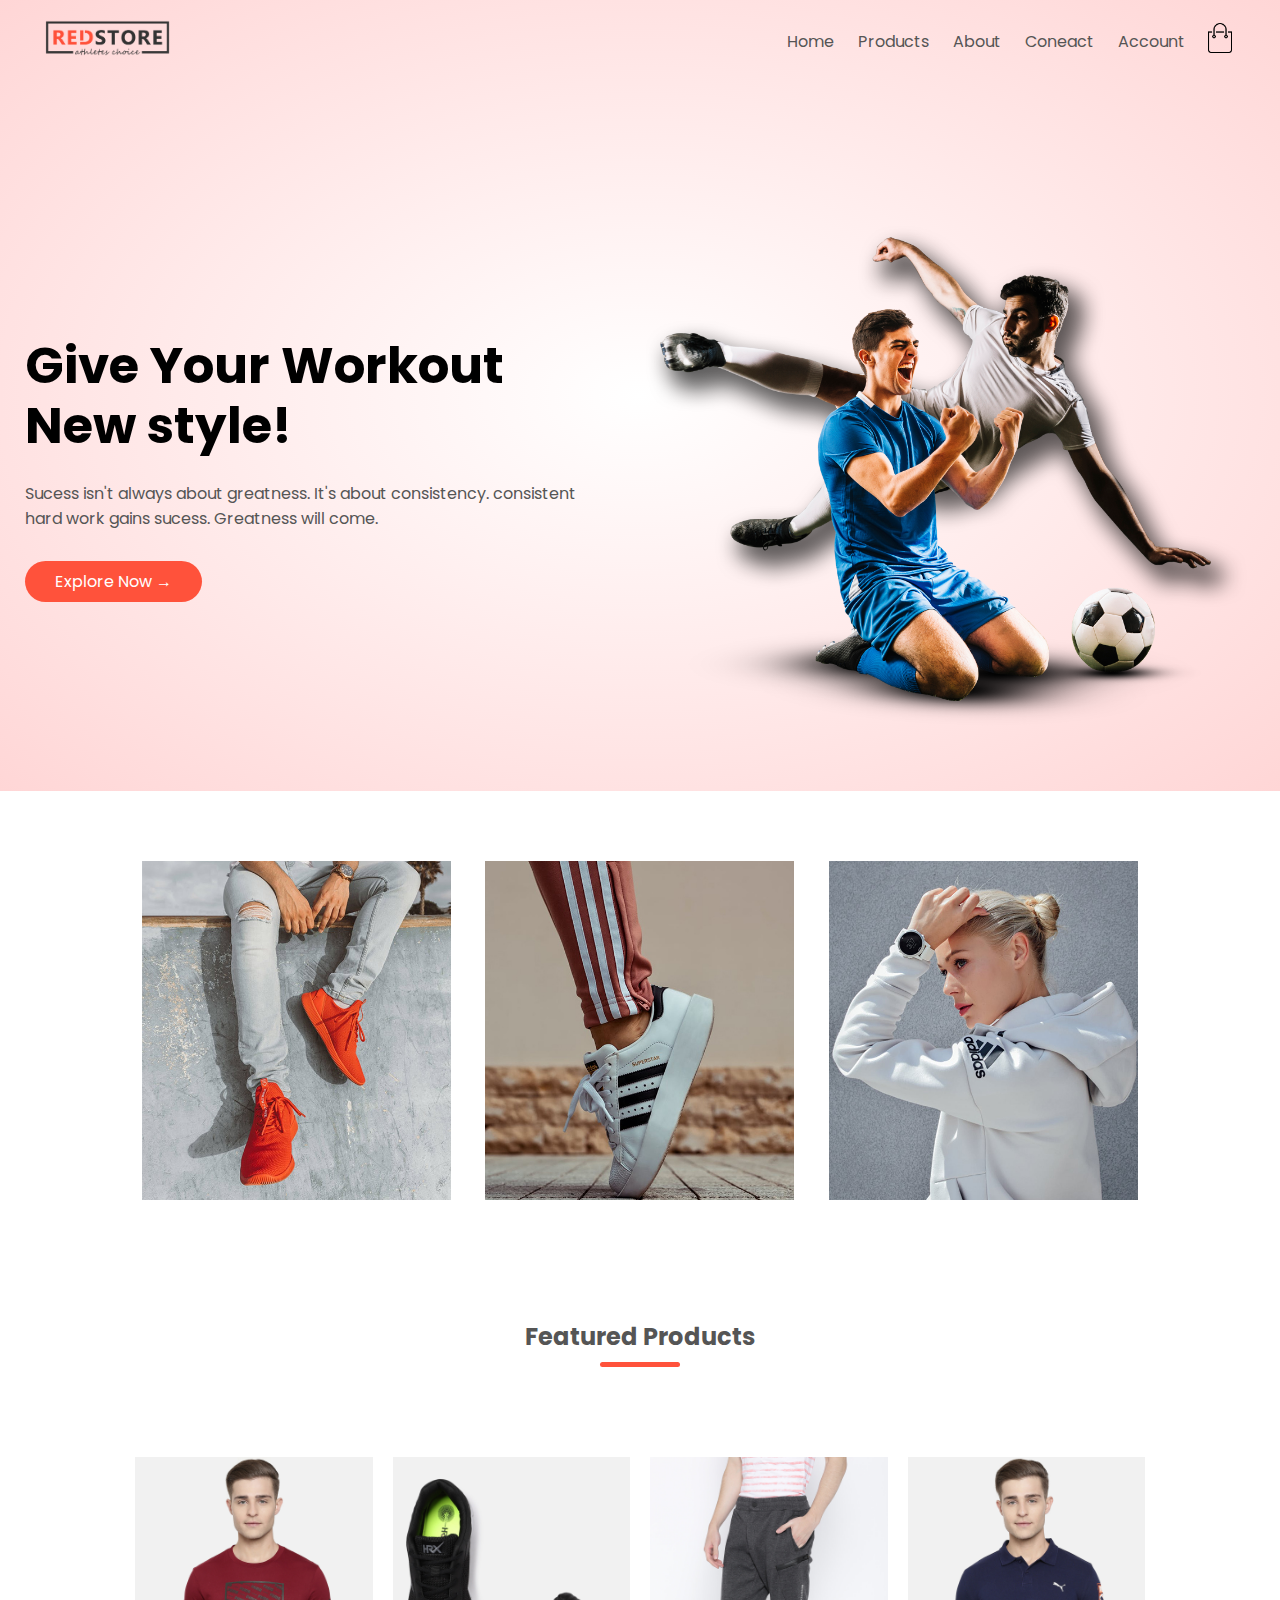
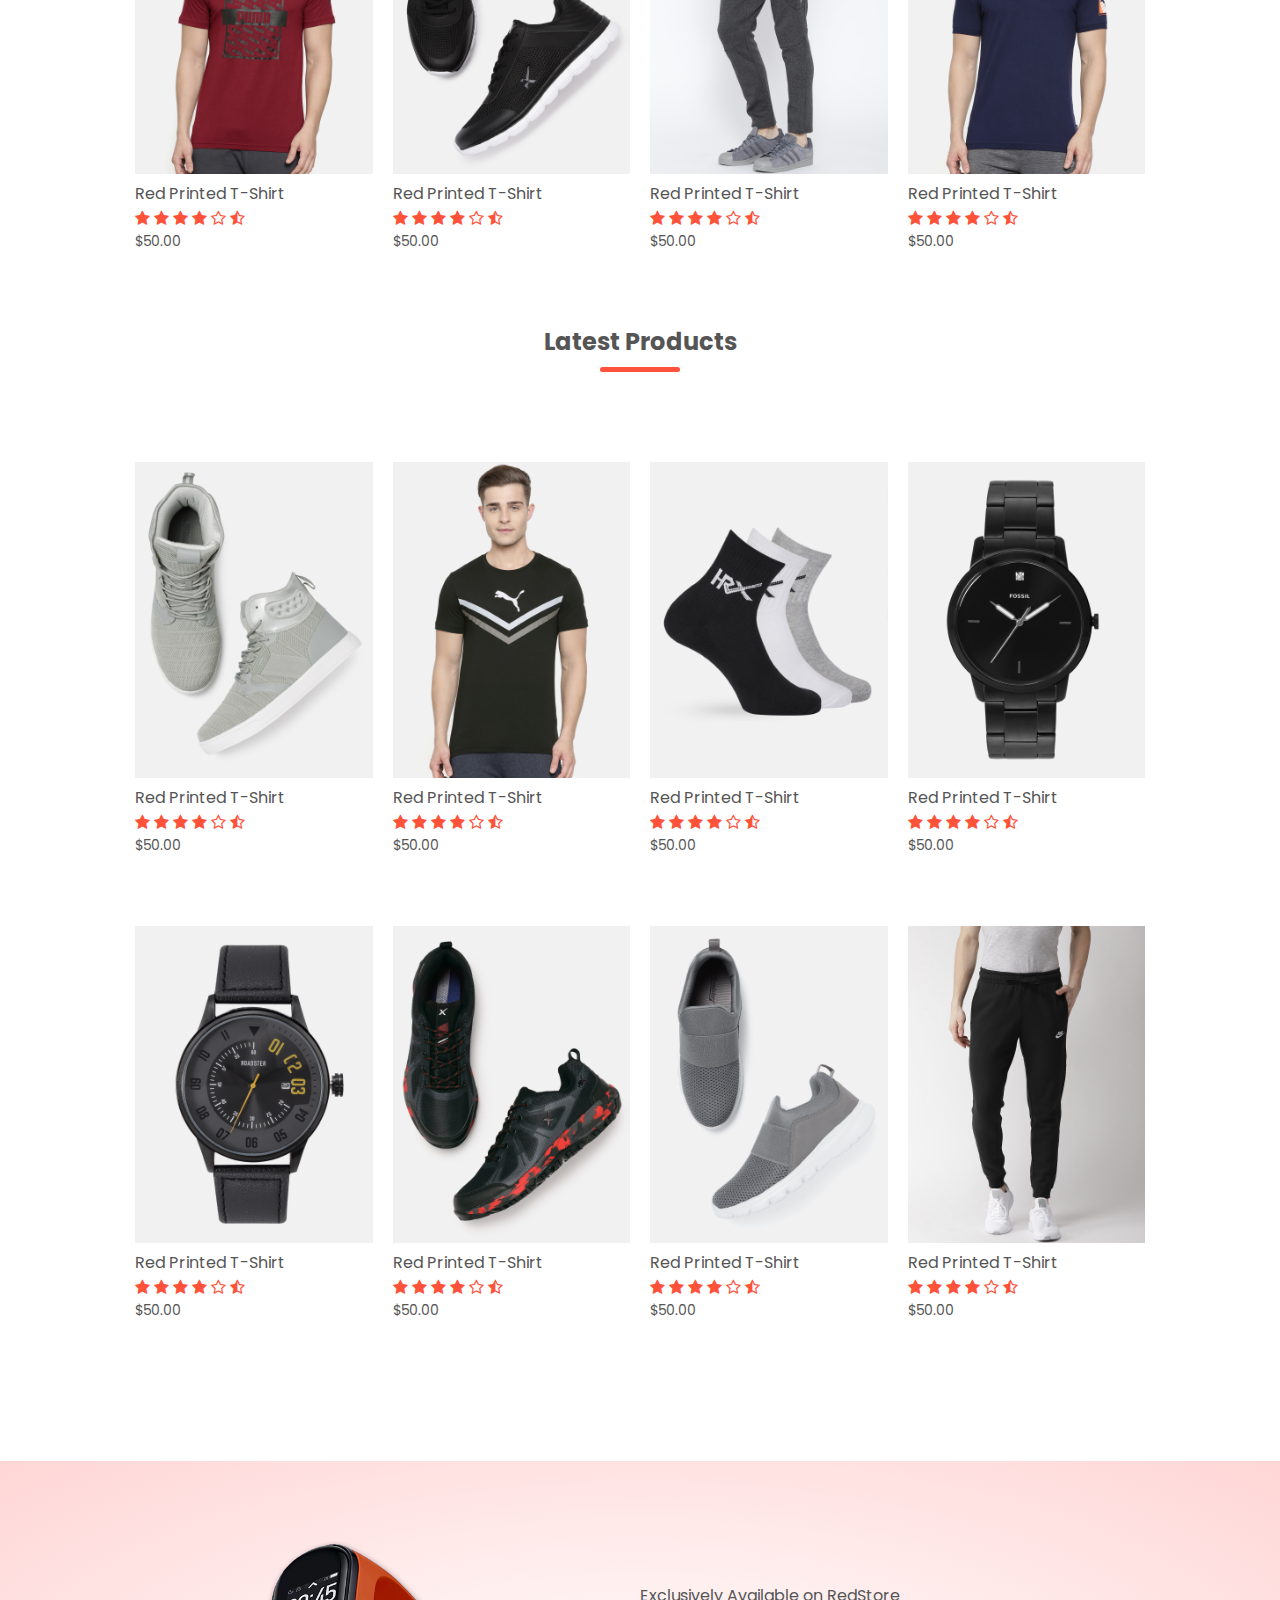
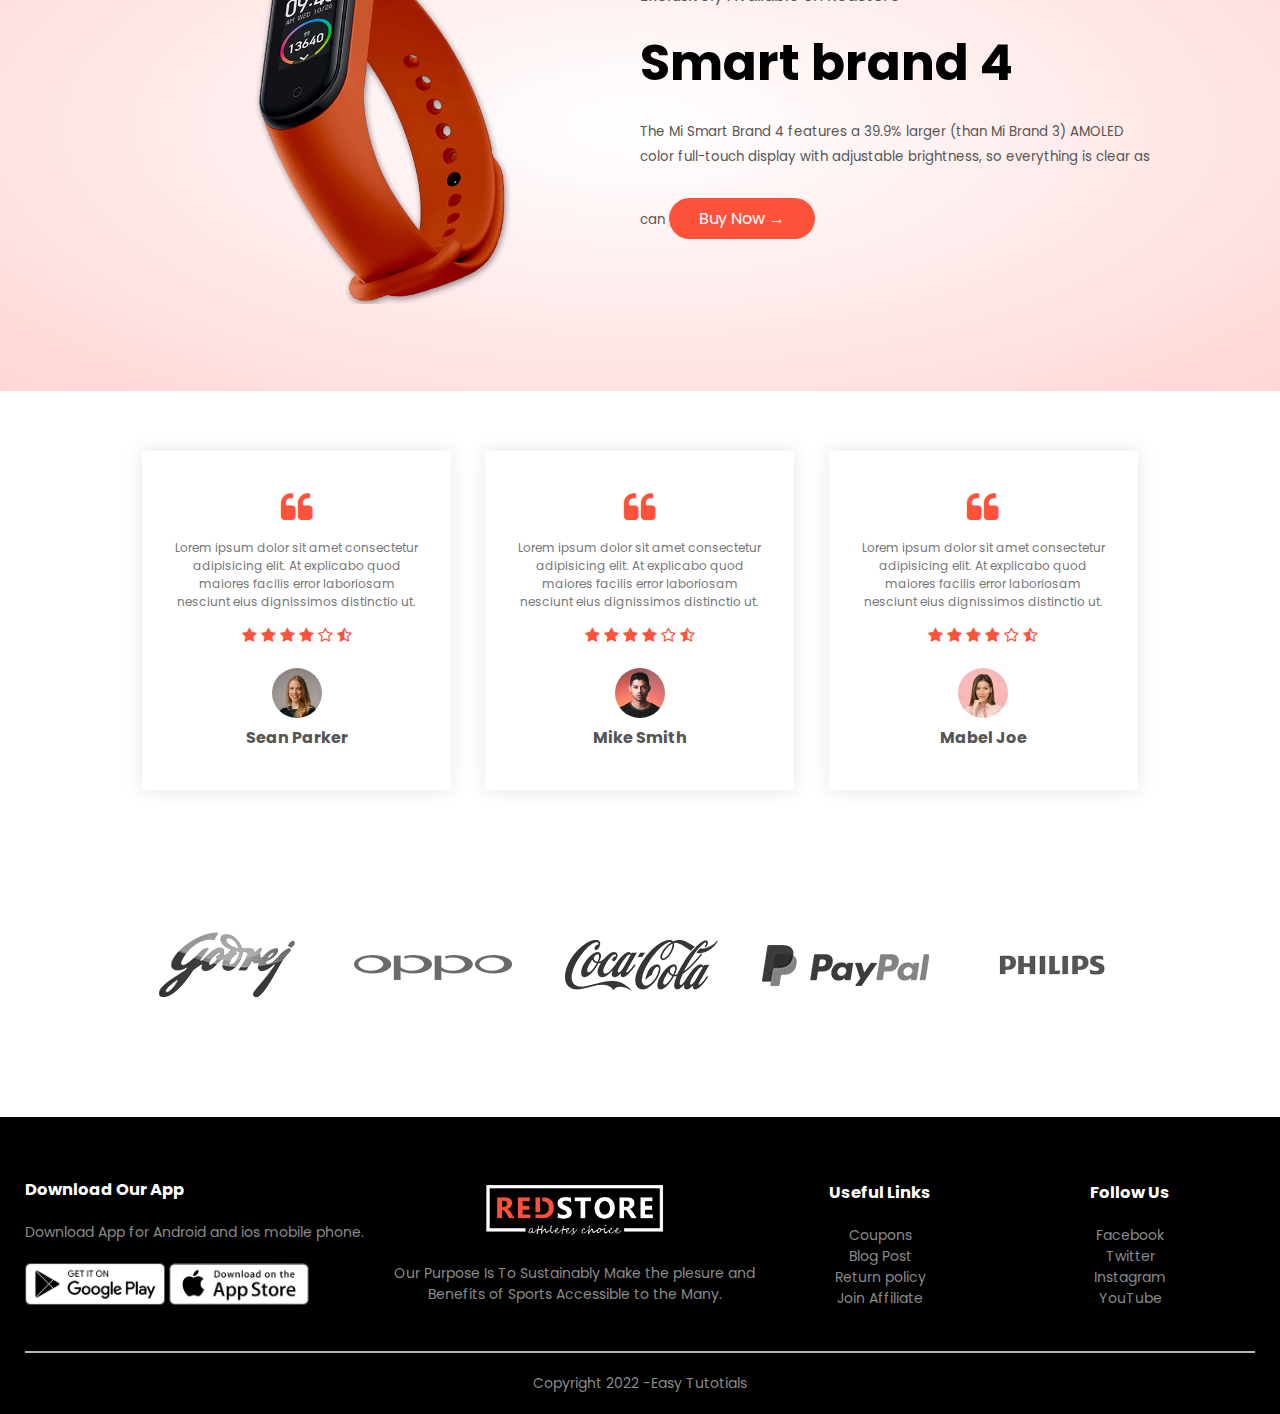
<file: EcommerceWebsite_Using_Html_Css/index.html>
<!DOCTYPE html>
<html lang="en">

<head>
    <meta charset="UTF-8">
    <meta http-equiv="X-UA-Compatible" content="IE=edge">
    <meta name="viewport" content="width=device-width, initial-scale=1.0">
    <title>RedStore | Ecommerce Website Design</title>
    <link rel="stylesheet" href="style.css">
    <link rel="preconnect" href="https://fonts.googleapis.com">
    <link rel="preconnect" href="https://fonts.gstatic.com" crossorigin>
    <link rel="stylesheet" href="https://cdnjs.cloudflare.com/ajax/libs/font-awesome/4.7.0/css/font-awesome.min.css">
    <link
        href="https://fonts.googleapis.com/css2?family=Poppins:ital,wght@0,300;0,400;0,500;0,600;0,700;1,200&display=swap"
        rel="stylesheet">

</head>

<body>
    <div class="header">
        <div class="container">
            <div class="navbar">
                <div class="logo">
                    <a href="index.html"><img src="images/logo.png" alt="" width="125px"></a>
                </div>
                <nav>
                    <ul id="MenuItems">
                        <li><a href="index.html">Home</a></li>
                        <li><a href="product.html">Products</a></li>
                        <li><a href="">About</a></li>
                        <li><a href="">Coneact</a></li>
                        <li><a href="Account.html">Account</a></li>
                    </ul>
                </nav>
                <a href="cart.html"><img src="images/cart.png" alt="" width="30px" height="30px"></a>
                <img src="images/menu.png" alt="" class="menu-icon" onclick="menutoggle()">
            </div>
            <div class="row">
                <div class="col-2">
                    <h1>Give Your Workout <br> New style!</h1>
                    <p>Sucess isn't always about greatness. It's about consistency. consistent <br> hard work gains
                        sucess.
                        Greatness will come.
                    </p>
                    <a href="" class="btn">Explore Now &#8594;</a>
                </div>
                <div class="col-2">
                    <img src="images/image1.png" alt="">
                </div>
            </div>
        </div>
    </div>


    <!-- ----------- Featured categories-------------- -->

    <div class="categories">
        <div class="small-container">
            <div class="row">
                <div class="col-3">
                    <img src="images/category-1.jpg" alt="">
                </div>
                <div class="col-3">
                    <img src="images/category-2.jpg" alt="">
                </div>
                <div class="col-3">
                    <img src="images/category-3.jpg" alt="">
                </div>
            </div>
        </div>
    </div>


    <!-- ----------- Featured Products-------------- -->


    <div class="small-container">
        <h2 class="title">Featured Products</h2>
        <div class="row">
            <div class="col-4">
                <a href="productdetails.html"><img src="images/product-1.jpg" alt=""></a>
                <h4>Red Printed T-Shirt</h4>
                <div class="rating">
                    <i class="fa fa-star"></i>
                    <i class="fa fa-star"></i>
                    <i class="fa fa-star"></i>
                    <i class="fa fa-star"></i>
                    <i class="fa fa-star-o"></i>
                    <i class="fa fa-star-half-o" aria-hidden="true"></i>
                </div>
                <p>$50.00</p>
            </div>
            <div class="col-4">
                <img src="images/product-2.jpg" alt="">
                <h4>Red Printed T-Shirt</h4>
                <div class="rating">
                    <i class="fa fa-star"></i>
                    <i class="fa fa-star"></i>
                    <i class="fa fa-star"></i>
                    <i class="fa fa-star"></i>
                    <i class="fa fa-star-o"></i>
                    <i class="fa fa-star-half-o" aria-hidden="true"></i>
                </div>
                <p>$50.00</p>
            </div>
            <div class="col-4">
                <img src="images/product-3.jpg" alt="">
                <h4>Red Printed T-Shirt</h4>
                <div class="rating">
                    <i class="fa fa-star"></i>
                    <i class="fa fa-star"></i>
                    <i class="fa fa-star"></i>
                    <i class="fa fa-star"></i>
                    <i class="fa fa-star-o"></i>
                    <i class="fa fa-star-half-o" aria-hidden="true"></i>
                </div>
                <p>$50.00</p>
            </div>
            <div class="col-4">
                <img src="images/product-4.jpg" alt="">
                <h4>Red Printed T-Shirt</h4>
                <div class="rating">
                    <i class="fa fa-star"></i>
                    <i class="fa fa-star"></i>
                    <i class="fa fa-star"></i>
                    <i class="fa fa-star"></i>
                    <i class="fa fa-star-o"></i>
                    <i class="fa fa-star-half-o" aria-hidden="true"></i>
                </div>
                <p>$50.00</p>
            </div>
        </div>
        <h2 class="title">Latest Products</h2>
        <div class="row">
            <div class="col-4">
                <img src="images/product-5.jpg" alt="">
                <h4>Red Printed T-Shirt</h4>
                <div class="rating">
                    <i class="fa fa-star"></i>
                    <i class="fa fa-star"></i>
                    <i class="fa fa-star"></i>
                    <i class="fa fa-star"></i>
                    <i class="fa fa-star-o"></i>
                    <i class="fa fa-star-half-o" aria-hidden="true"></i>
                </div>
                <p>$50.00</p>
            </div>
            <div class="col-4">
                <img src="images/product-6.jpg" alt="">
                <h4>Red Printed T-Shirt</h4>
                <div class="rating">
                    <i class="fa fa-star"></i>
                    <i class="fa fa-star"></i>
                    <i class="fa fa-star"></i>
                    <i class="fa fa-star"></i>
                    <i class="fa fa-star-o"></i>
                    <i class="fa fa-star-half-o" aria-hidden="true"></i>
                </div>
                <p>$50.00</p>
            </div>
            <div class="col-4">
                <img src="images/product-7.jpg" alt="">
                <h4>Red Printed T-Shirt</h4>
                <div class="rating">
                    <i class="fa fa-star"></i>
                    <i class="fa fa-star"></i>
                    <i class="fa fa-star"></i>
                    <i class="fa fa-star"></i>
                    <i class="fa fa-star-o"></i>
                    <i class="fa fa-star-half-o" aria-hidden="true"></i>
                </div>
                <p>$50.00</p>
            </div>
            <div class="col-4">
                <img src="images/product-8.jpg" alt="">
                <h4>Red Printed T-Shirt</h4>
                <div class="rating">
                    <i class="fa fa-star"></i>
                    <i class="fa fa-star"></i>
                    <i class="fa fa-star"></i>
                    <i class="fa fa-star"></i>
                    <i class="fa fa-star-o"></i>
                    <i class="fa fa-star-half-o" aria-hidden="true"></i>
                </div>
                <p>$50.00</p>
            </div>
        </div>
        <div class="row">
            <div class="col-4">
                <img src="images/product-9.jpg" alt="">
                <h4>Red Printed T-Shirt</h4>
                <div class="rating">
                    <i class="fa fa-star"></i>
                    <i class="fa fa-star"></i>
                    <i class="fa fa-star"></i>
                    <i class="fa fa-star"></i>
                    <i class="fa fa-star-o"></i>
                    <i class="fa fa-star-half-o" aria-hidden="true"></i>
                </div>
                <p>$50.00</p>
            </div>
            <div class="col-4">
                <img src="images/product-10.jpg" alt="">
                <h4>Red Printed T-Shirt</h4>
                <div class="rating">
                    <i class="fa fa-star"></i>
                    <i class="fa fa-star"></i>
                    <i class="fa fa-star"></i>
                    <i class="fa fa-star"></i>
                    <i class="fa fa-star-o"></i>
                    <i class="fa fa-star-half-o" aria-hidden="true"></i>
                </div>
                <p>$50.00</p>
            </div>
            <div class="col-4">
                <img src="images/product-11.jpg" alt="">
                <h4>Red Printed T-Shirt</h4>
                <div class="rating">
                    <i class="fa fa-star"></i>
                    <i class="fa fa-star"></i>
                    <i class="fa fa-star"></i>
                    <i class="fa fa-star"></i>
                    <i class="fa fa-star-o"></i>
                    <i class="fa fa-star-half-o" aria-hidden="true"></i>
                </div>
                <p>$50.00</p>
            </div>
            <div class="col-4">
                <img src="images/product-12.jpg" alt="">
                <h4>Red Printed T-Shirt</h4>
                <div class="rating">
                    <i class="fa fa-star"></i>
                    <i class="fa fa-star"></i>
                    <i class="fa fa-star"></i>
                    <i class="fa fa-star"></i>
                    <i class="fa fa-star-o"></i>
                    <i class="fa fa-star-half-o" aria-hidden="true"></i>
                </div>
                <p>$50.00</p>
            </div>
        </div>
    </div>


    <!-- --------------------    Offer   ------------------------ -->

    <div class="offer">
        <div class="small-container">
            <div class="row">
                <div class="col-2">
                    <img src="images/exclusive.png" alt="" class="offer-img">
                </div>
                <div class="col-2">
                    <p>Exclusively Available on RedStore</p>
                    <h1>Smart brand 4</h1>
                    <small>The Mi Smart Brand 4 features a 39.9% larger (than Mi Brand 3)
                        AMOLED color full-touch display with adjustable brightness, so everything is clear as can

                    </small>
                    <a href="" class="btn">Buy Now &#8594;</a>
                </div>
            </div>
        </div>
    </div>

    <!-- --------------  Testimonial------------- -->

    <div class="testimonial">
        <div class="small-container">
            <div class="row">
                <div class="col-3">
                    <i class="fa fa-quote-left"></i>
                    <p>Lorem ipsum dolor sit amet consectetur adipisicing elit.
                        At explicabo quod maiores facilis error laboriosam
                        nesciunt eius dignissimos distinctio ut.</p>
                    <div class="rating">
                        <i class="fa fa-star"></i>
                        <i class="fa fa-star"></i>
                        <i class="fa fa-star"></i>
                        <i class="fa fa-star"></i>
                        <i class="fa fa-star-o"></i>
                        <i class="fa fa-star-half-o"></i>
                    </div>
                    <img src="images/user-1.png" alt="">
                    <h3>Sean Parker</h3>
                </div>
                <div class="col-3">
                    <i class="fa fa-quote-left"></i>
                    <p>Lorem ipsum dolor sit amet consectetur adipisicing elit.
                        At explicabo quod maiores facilis error laboriosam
                        nesciunt eius dignissimos distinctio ut.</p>
                    <div class="rating">
                        <i class="fa fa-star"></i>
                        <i class="fa fa-star"></i>
                        <i class="fa fa-star"></i>
                        <i class="fa fa-star"></i>
                        <i class="fa fa-star-o"></i>
                        <i class="fa fa-star-half-o"></i>
                    </div>
                    <img src="images/user-2.png" alt="">
                    <h3>Mike Smith</h3>
                </div>
                <div class="col-3">
                    <i class="fa fa-quote-left"></i>
                    <p>Lorem ipsum dolor sit amet consectetur adipisicing elit.
                        At explicabo quod maiores facilis error laboriosam
                        nesciunt eius dignissimos distinctio ut.</p>
                    <div class="rating">
                        <i class="fa fa-star"></i>
                        <i class="fa fa-star"></i>
                        <i class="fa fa-star"></i>
                        <i class="fa fa-star"></i>
                        <i class="fa fa-star-o"></i>
                        <i class="fa fa-star-half-o"></i>
                    </div>
                    <img src="images/user-3.png" alt="">
                    <h3>Mabel Joe</h3>
                </div>
            </div>
        </div>
    </div>


    <!-- ----------------------  brands --------------------- -->

    <div class="brands">
        <div class="small-container">
            <div class="row">
                <div class="col-5">
                    <img src="images/logo-godrej.png" alt="">
                </div>
                <div class="col-5">
                    <img src="images/logo-oppo.png" alt="">
                </div>
                <div class="col-5">
                    <img src="images/logo-coca-cola.png" alt="">
                </div>
                <div class="col-5">
                    <img src="images/logo-paypal.png" alt="">
                </div>
                <div class="col-5">
                    <img src="images/logo-philips.png" alt="">
                </div>
            </div>
        </div>
    </div>


    <!-- -----------------------------------  footer-------------------------- -->

    <div class="footer">
        <div class="container">
            <div class="row">
                <div class="footer-col-1">
                    <h3>Download Our App</h3>
                    <p>Download App for Android and ios mobile phone.</p>
                    <div class="app-logo">
                        <img src="images/play-store.png" alt="">
                        <img src="images/app-store.png" alt="">
                    </div>
                </div>
                <div class="footer-col-2">
                    <img src="images/logo-white.png" alt="">
                    <p>Our Purpose Is To Sustainably Make the plesure and
                        Benefits of Sports Accessible to the Many.
                    </p>
                </div>
                <div class="footer-col-3">
                    <h3>Useful Links</h3>
                    <ul>
                        <li>Coupons</li>
                        <li>Blog Post</li>
                        <li>Return policy</li>
                        <li>Join Affiliate</li>
                    </ul>
                </div>
                <div class="footer-col-4">
                    <h3>Follow Us</h3>
                    <ul>
                        <li>Facebook</li>
                        <li>Twitter</li>
                        <li>Instagram</li>
                        <li>YouTube</li>
                    </ul>
                </div>
            </div>
            <hr>
            <p class="copyright">Copyright 2022 -Easy Tutotials</p>
        </div>
    </div>

    <!-- ----------------------------- js for toggle menu --------------------- -->

    <script>
        var MunuItems = document.getElementById("MenuItems");
        MenuItems.style.maxHeight = "0px";
        function menutoggle() {
            if (MenuItems.style.maxHeight == "0px") {
                MenuItems.style.maxHeight = "200px"
            }
            else {
                MenuItems.style.maxHeight = "0px";
            }
        }
    </script>
</body>

</html>
</file>
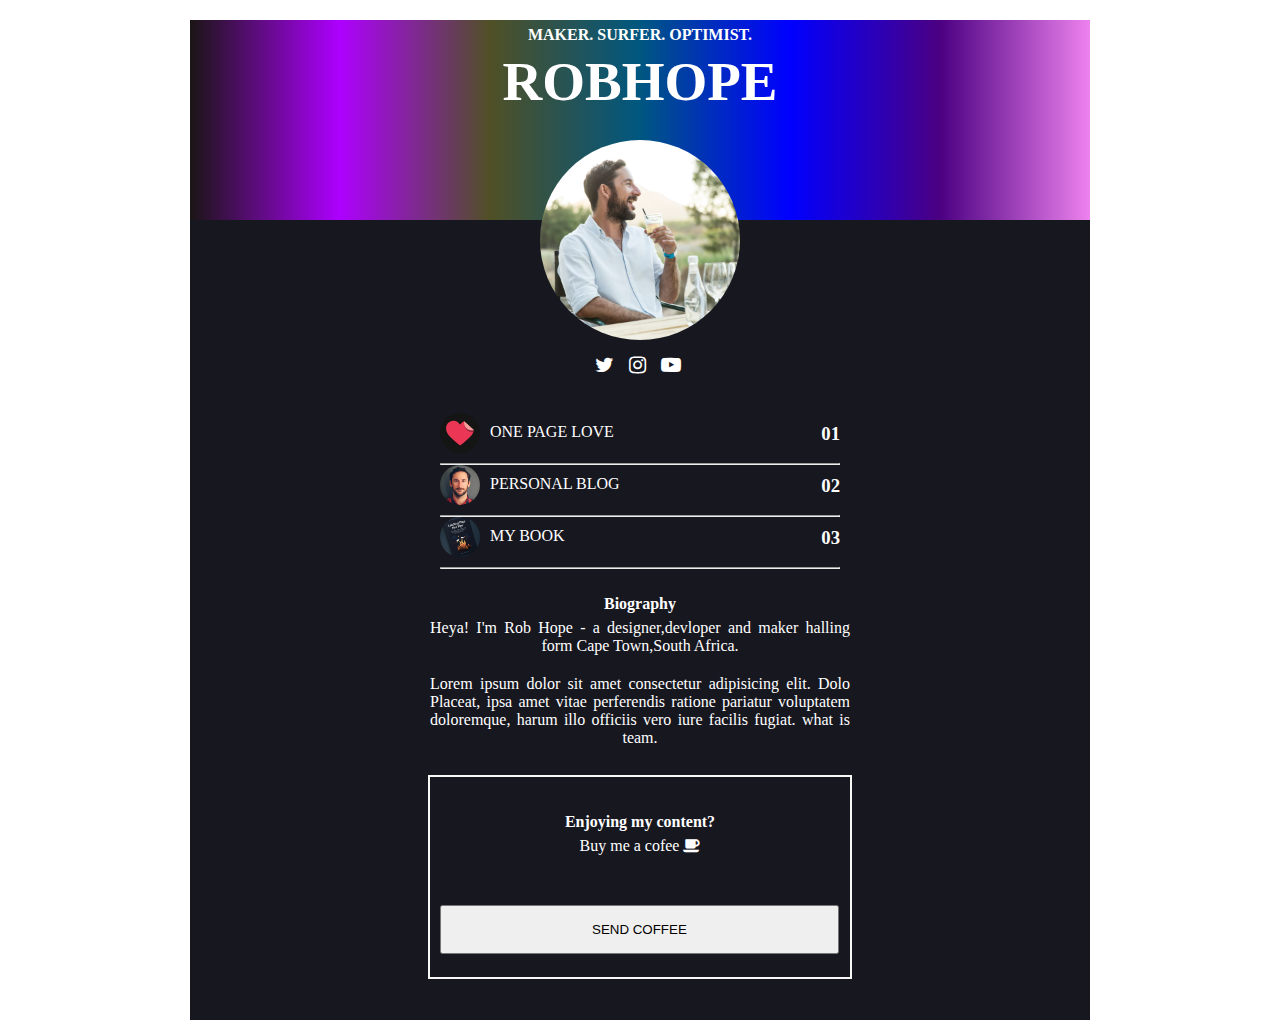
<file: ROB HOPE Project Biodata/index.html>
<html lang="en">

<head>
    <meta charset="UTF-8">
    <meta http-equiv="X-UA-Compatible" content="IE=edge">
    <meta name="viewport" content="width=device-width, initial-scale=1.0">
    <link rel="stylesheet" href="https://cdnjs.cloudflare.com/ajax/libs/font-awesome/4.7.0/css/font-awesome.min.css">
    <title>Document</title>
    <style>
        * {
            margin: 0px;
            padding: 0px;
            box-sizing: border-box;
        }

        .container {

            width: 900px;
            height: 1000px;
            margin: auto;
            background-color: rgb(23, 23, 31);
        }

        .header {
            width: 100%;
            height: 200px;
       
            background-image: linear-gradient(to right, rgb(27, 21, 21), rgb(174, 0, 255), rgb(80, 80, 37), rgb(0, 87, 128), blue, indigo, violet);
        }

        div>h4 {
            color: white;
            text-align: center;
            margin-top: 20px;
            line-height: 30px;

        }

        div>h1 {
            color: white;
            text-align: center;
            font-size: 55px;

        }

        .mid_content {
            width: 200px;
            height: 173px;
          
            margin: auto;
        }

        .mid_content>img {
            width: 200px;
            height: 200px;
            border-radius: 50%;

            margin-top: -80px;
        }

        .logo {
            width: 120px;
    
            color: white;
            font-size: 20px;
            margin: auto;
            padding: 10px;
        }

        .logo>i {
            padding: 5px;
        }

        .mid_img {
            width: 400px;
            margin: auto;
            /* border: 1px solid white; */
            margin-top: 20px;

        }

        .love {
            display: flex;
       
            margin: auto;
            margin-bottom: 10px;

        }

        .love>img {
            width: 40px;
            height: 40px;
            border-radius: 50%;

        }

        .content {
            width: 400px;
            display: flex;
            justify-content: space-between;
            margin-top: 10px;
            margin-left: 10px;
            color: white;
        }

        .content p {
            display: inline-block;
        }

        p+h3 {
            display: inline-block;
        }

        .biography p {
            width: 420px;
          
            color: white;
            margin: auto;
            text-align: justify;
            text-align-last: center;
        }

        .Love_content p {
            width: 420px;
            margin: auto;
            margin-top: 20px;
            color: white;
            text-align: justify;
            text-align-last: center;
        }

        .footer_content {
            width: 420px;
            height: 200px;
            outline: 2px solid rgb(250, 247, 247);
            padding: 10px;

            margin: auto;
            margin-top: 30px;

        }

     
        .footer_content p{
            width: 400px;
         
            color: white;
            margin: auto;
            text-align: justify;
            text-align-last: center;
        }
        button {
            padding: 15px 150px 15px 150px;
            margin-top: 50px;
        }
    </style>
</head>

<body>
    <div class="container">
        <div class="header">
            <h4>MAKER. SURFER. OPTIMIST.</h4>
            <h1>ROBHOPE</h1>

        </div>
        <div class="mid_content">
            <img src="./images/fzRc9LGn4e6ZkopEV6c8BN.png" alt="">
            <div class="logo">
                <i class="fa fa-twitter"></i>
                <i class="fa fa-instagram"></i>
                <i class="fa fa-youtube-play"></i>
            </div>

        </div>
        <div class="mid_img">
            <div class="love">
                <img src="images/ra55PuQxguKFREzU54ZWkb.png" alt="">
                <div class="content">
                    <p>ONE PAGE LOVE</p>
                    <h3>01</h3>
                </div>
            </div>
            <hr>
            <div class="love">
                <img src="images/G8GsFbtBqjmr3GRbWs99i3.png" alt="">
                <div class="content">
                    <p>PERSONAL BLOG</p>
                    <h3>02</h3>
                </div>
            </div>
            <hr>
            <div class="love">
                <img src="images/qqTJHL6MBNjq7HvSn6BmXc.png" alt="">
                <div class="content">
                    <p>MY BOOK</p>
                    <h3>03</h3>
                </div>
            </div>
            <hr>
        </div>
        <div class="lower_content">
            <div class="biography">
                <h4>Biography</h4>
                <p>Heya! I'm Rob Hope - a designer,devloper and maker halling form Cape
                    Town,South Africa.
                </p>
            </div>
            <div class="Love_content">
                <p>Lorem ipsum dolor sit amet consectetur adipisicing elit. Dolo
                    Placeat, ipsa amet vitae perferendis ratione pariatur voluptatem
                    doloremque, harum illo officiis vero iure facilis fugiat. what is
                    team.

                </p>
            </div>
            <div class="footer_content">
                <h4>Enjoying my content?</h4>
                <p>Buy me a cofee <i class="fa fa-coffee"></i> </p>
                <button>SEND COFFEE</button>
            </div>
        </div>
    </div>
</body>

</html>
</file>
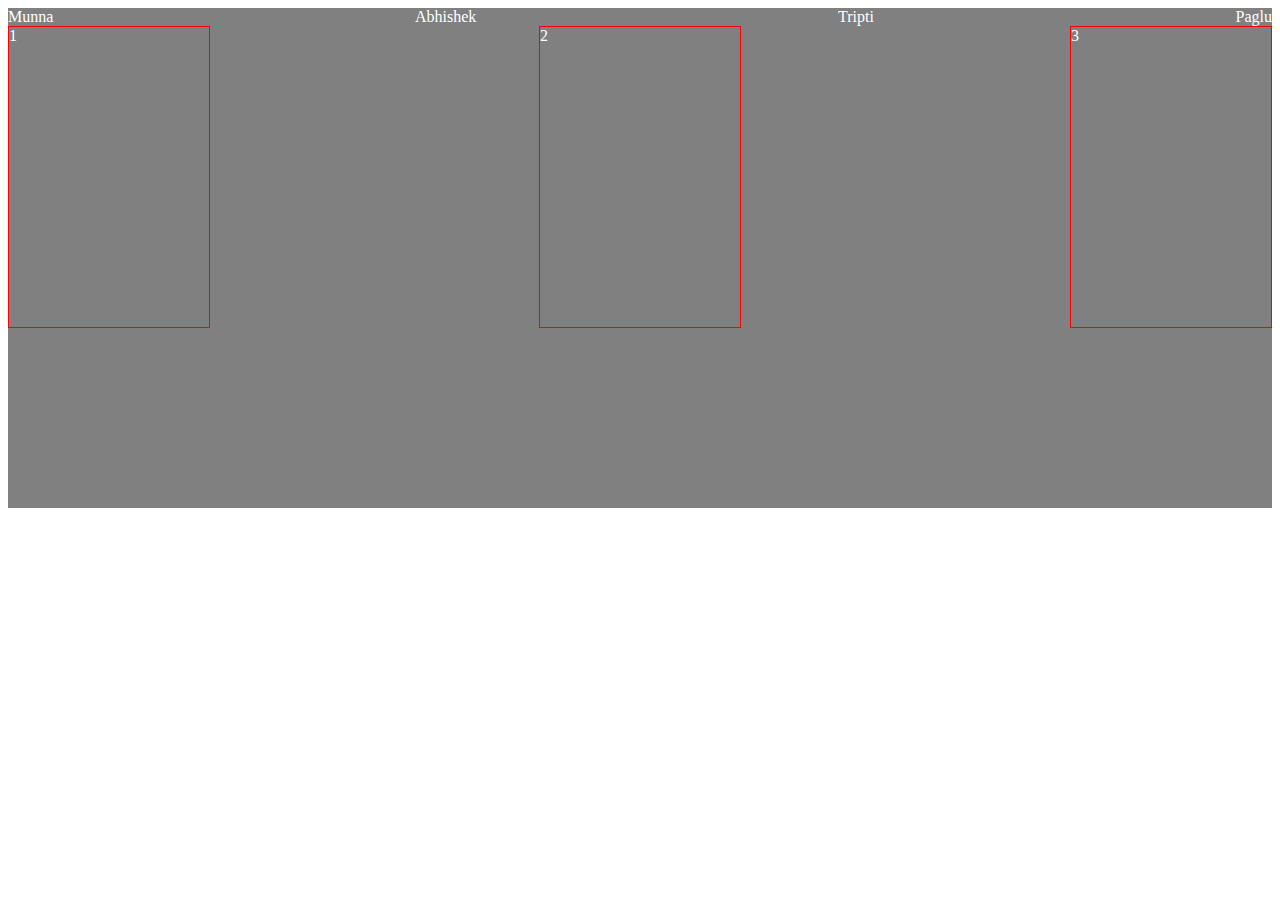
<file: CollegeWbesite_Using_Html_Css/practice.html>
<!DOCTYPE html>
<html lang="en">
<head>
    <meta charset="UTF-8">
    <meta http-equiv="X-UA-Compatible" content="IE=edge">
    <meta name="viewport" content="width=device-width, initial-scale=1.0">
    <title>Document</title>
    <style>
        .heading6{
            width: 100%px;
            height: 500px;
            background-color: gray;
            margin: auto;
            color: white;
        }
        .smallheading{
            display: flex;
            justify-content: space-between;
        }
        .smallheaidng2{
            display: flex;
            justify-content: space-between;
        }
        .smallheaidng2 div{
            width: 200px;
            height: 300px;
            border: 1px solid red;
        }
    </style>
</head>
<body>
    <div class="heading6">
        <div class="smallheading">
            <div>Munna</div>
            <div>Abhishek</div>
            <div>Tripti</div>
            <div>Paglu</div>
        </div>
        <div class="smallheaidng2">
            <div>1</div>
            <div>2</div>
            <div>3</div>
        </div>
    </div>
</body>
</html>
</file>
<file: Business_Template_Project/style.css>
@import url('https://fonts.googleapis.com/css2?family=Inter:wght@200;300;400;500;600;700;800;900&family=Poppins:ital,wght@0,300;0,400;0,500;0,600;0,700;1,200&display=swap');

*{
    margin: 0px;
    padding: 0px;
    outline: 0px;
    border: none;
    box-sizing: border-box;
}
body{
    font-family: 'Inter', sans-serif;
}
.nav_hero_section{
    width: 100%;
    /* height: 650px; */
    background-color: blue;
    padding-top: 20px;
    padding-bottom: 100px;
}

/* <!---------------------- Nevbar stated here   ---------------------------- ---> */

.navbar{
    width: 85%;

    /* border: 1px solid red; */
    margin: 0 auto;
    display: flex;
    justify-content: space-between;

}
.nav_list{
    display: flex;
}
.nav_items{
    display: flex;
    align-items: center;
}
.nav_list a{
    margin-right: 55px;
}
a+ul{
    list-style: none;
}
.nav_list li{
    margin-right: 25px;
    color: white;
}
.toggle_btn{
    background-color: rgba(255, 255, 255, 0.021);
    color: white;
    border: 1px solid white;
    border-radius: 50%;
    padding: 6px 6px;
    font-size: 25px;
}

/* <!---------------------- Nevbar ends here   ---------------------------- ---> */

/* <!-- -----------------  Nav hero section started ------------------------------------ --> */

.hero_section{
    width: 85%;
    /* border: 1px solid red; */
    margin: 0 auto;
    display: flex;
    justify-content: space-between;
    margin-top: 60px;

}
.hero_section.left_section{
    width: 49%;
    /* border: 1px soldi black; */
  
}
.hero_section .left_section h1{
    color: white;
    margin-top: 100px;
   
}
.hero_section .left_section p{
    margin-top: 30px;
    color: white;

}
.hero_section .hero_btn_group{
    display: flex;
    margin-top: 30px;
    align-items: center;
 
}
.hero_section .hero_btn_group a{
    color: white;

}
.hero_section .play_btn{
    margin: 20px;
}
.hero_section .hero_btn_group button{
    padding: 10px 17px;
    color: blue;
    border-radius: 5px;
}
.hero_section .right_section{
    width: 49%;
    /* border: 1px solid yellow; */
}
.hero_section .right_section img{
    width: 480px;
    height: auto;
    border-radius: 20px;  
}

/* <!-- -----------------  Nav hero section ends ------------------------------------ --> */

/* !-- ---------------------------------- Story Section start  ------------------------------------- --> */

.our_story{
    width: 85%;

    /* border: 1px solid red; */
    margin: auto;
    margin-top: 50px;
    display: flex;
    justify-content: space-between;
    margin-bottom: 90px;
}
.our_story img{
    width: 500px;
    height: auto;
}

.our_story .right_section{
    width: 44%;
    /* height: 400px; */
    /* border: 1px solid rgb(5, 19, 85); */
    margin-top: 30px;
}
.right_section h1{
    padding: 25px 0px;
}
.our_story .right_section p{
    color: gray;
    font-size: 12px;
}
div+p{
    padding: 20px 0px;
}
.our_story_btn_group{
    width: 100%;
    /* height: 60px; */
    background-color: rgb(230, 222, 222);
    padding-bottom: 10PX;

}
.our_story_btn_group button{
    margin-left: 12px;
    padding: 12px 20px;
text-align: center;
margin-top: 12px;
font-weight: bold;
border-radius: 5px;
}
.our_story_btn_group :nth-child(1){
    background-color: blue;
    color: white;
    font-weight: bold;
}
/* !-- ---------------------------------- Story Section ends ------------------------------------- --> */


   /* ---------------------------- Services Start----------------------------------- */


.service{
    margin: auto;
    text-align: center;
    margin-top: 100px;
    margin-bottom: 50px;
}
.service button{

    padding: 8px 30px;
    border: 1px solid blue;
    border-radius: 30px;
    color: blue;
    font-weight: bold;
}
.service button:hover{
    background-color: blue;
    color: white;
}

.service h1{
    padding: 20px 0px;
}
.service p{
    color: gray;
    font-size: 12px;
}
.service_firstbox{
    width: 85%;
    /* height: 210px; */
    /* border: 1px solid red; */
    margin: auto;
    display: flex;
    justify-content: space-between;
    margin-top: 30px;
}
.service_firstbox div{
    width: 32%;
    /* height: 200px; */
    /* border: 1px solid blue; */
    box-shadow: rgba(0, 0, 0, 0.24) 0px 3px 8px;
padding-bottom: 20px;

}
.service_img{
    /* border: 1px solid blue; */
padding: 10px;
    border-radius: 30px;
   
}
.service_firstbox p{
font-size: 12px;
color: gray;
}
.service_firstbox h4{
    padding: 20px 0px;
}

/* ------------------------------------ Services Ends ----------------------------- */

/* ----------------------------- watch_our_promo_video start-------------------------- */

.watch_our_promo_video{
    margin-top: 130px;
}
.watch_our_promo_video .promo_video_img{
    display: flex;
    justify-content: center;
    margin-top: 40px;
}
.promo_video_img img{
    width: 650px;
}
.promo_video_img .play_btn{
    position: absolute;
    margin-left: 20px;
    margin-top: 120px;
    color: blue;
    font-size:80px;
    background-color: white;
    border-radius: 50%; 
}
/* ----------------------------- watch_our_promo_video ends-------------------------- */

/* ----------------------------- Our REcent Works Starts------------------------- */
.our-recent_work_navbar{
    width: 60%;

    /* border: 1px solid red; */
    margin: 0 auto;
    display: flex;
    margin-top: 50px;
    margin-bottom: 50px;
 
   

}
.our-recent_work_navbar ul{
display: flex;
justify-content: space-around;
}
.our-recent_work_navbar li{
    list-style: none;

    padding-left: 40px;
    font-weight: bold;
}
.our-recent_work_navbar li:hover{
    cursor: pointer;
    color: blue;
    /* border-bottom: 4px solid blue;
   border-bottom-left-radius: 100px; */

}

.our_recent_work_box1{
    width: 85%;
    /* height: 380px; */
    /* border: 1px solid red; */
    margin: 0 auto;
    display: flex;
    justify-content: space-between;
   margin-bottom: 30px;

}
.our_recent_work_box1 p{
    font-size: 12px;
    color: gray;
}
.our_recent_work_box1 div{
    width: 32%;
   
    /* border: 1px solid blue; */
    box-shadow: rgba(0, 0, 0, 0.24) 0px 3px 8px;
    
    /* padding: 20px 20px; */
}
.our_recent_work_box img{
    border-radius: 10px;
    width: 294px;
}
.our_recent_work_box h3{
    padding:10px 0px;
}
/* ----------------------------- :Our Recent Works ends-------------------------- */


/* ----------------------------- Price style start -------------------------- */


.price_box{
    width: 85%;
    /* height: 430px; */
    /* border: 1px solid red; */
    margin: 0 auto;
    display: flex;
    justify-content: space-between;
   /* margin-bottom: 30px; */
   margin-top: 50px;
}
.price_box div{
    width: 32%;
    /* height: 430px; */
    /* border: 1px solid blue; */
    box-shadow: rgba(0, 0, 0, 0.35) 0px 5px 15px;
    text-align: center;
    padding-bottom: 25px;
 
  
}
.price_box p{
    color: gray;
    margin: 30px 0px;
}
.price_box button{
    padding: 8px 30px;
    border: 1px solid blue;
    border-radius: 30px;
    color: blue;
    font-weight: bold;
    margin: auto;
    display: block;
}
.price_box button:hover{
    background-color: blue;
    color: white;
}
.price_box span{
    font-size: 50px;
    font-weight: bold;
}

.price_box li{
    list-style: circle;
    margin-right: 100px;
    list-style: none;
    padding-left: 10px;

  
}
.price_box button{
   margin-top: 20px;
}
.price_box ul{
margin-top: 30px;
}

/* ----------------------------- Price style Ends-------------------------- */

/* <!-- ----------------------------- our_team start -------------------------- --> */


.our_team_box{
    width: 85%;
    /* height: 370px; */
    /* border: 1px solid red; */
    margin: 0 auto;
    display: flex;
    justify-content: space-between;
   /* margin-bottom: 30px; */
   margin-top: 50px;
}
.our_team_box div{
    width: 32%;

    /* border: 1px solid blue; */
    box-shadow: rgba(0, 0, 0, 0.35) 0px 5px 15px;
    text-align: center;
    padding-bottom: 15px;
}
.our_team_box img{
    width: 293px;

}
/* <!-- ----------------------------- our_team ends -------------------------- --> */

/* <!-- -----------------------------start free trail start---------------------------------------------- --> */


.get_started{
    width: 100%;
    /* height: 400px; */
    /* border: 1px solid red; */
background-color: blue;
text-align: center;
justify-content: center;
color: white;
margin-top: 80px;
    padding-bottom: 100px;
}
.get_started h1{
    padding-top: 70px;
    padding-bottom: 40px;
}
.get_started p{
    padding-bottom: 40px;
}
.get_started button{
    background-color: blue;
    border: 1px solid white;
    color: white;
}
.get_started button:hover{
background-color: blue;
color: white;
cursor: pointer;
}
/* <!-- -----------------------------start free trail ends---------------------------------------------- --> */


/* <!-- ----------------------------- Customer Service Start-------------------------- --> */

.customer_review_box{
    width: 85%;
    /* height: 230px; */
    /* border: 1px solid red; */
    margin: auto;
    display: flex;
    justify-content: space-between;
    margin-top: 50px;
}
.customer_review_box .customer_review_box1{
    width: 49%;
    /* height: 230px; */
    /* border: 1px solid black; */

    box-shadow: rgba(0, 0, 0, 0.35) 0px 5px 15px;
    padding: 20px;
    /* padding-bottom: 50px; */
}
.customer_review_box1 img{
    border-radius: 50%;
    width: 60px;
  margin-right: 25px;
}
.customer_content{
    margin-top: 40px;
    display: flex;
    align-items: center;


}
.customer_review_box1 .para{
    margin-left: 80px;
    margin-top: -40px;

}
.customer_review_box1 p{
    font-size: 12px;
    color: gray;
}
/* <!-- ----------------------------- Customer Service Ends------------------------- --> */

/* <!-- -----------------------------our_awesome_client_start-------------------------- --> */

.met-our_client_box1{
    width: 60%;
    /* height: 125px; */
    /* border: 1px solid black; */
   
    display: flex;
    justify-content: space-between;
    margin: auto;
    margin-bottom: 20px;
}
.met-our_client_box1 img{
    width: auto;
}
.met-our_client_box1 div{
    /* width: 31%; */
    /* height: 100px; */
    /* border: 1px solid red; */
    /* width: auto; */
    text-align: center;
    padding: 20px;
  
/* padding-top: 30px; */
box-shadow: rgba(0, 0, 0, 0.35) 0px 5px 15px;
  
}
/* <!-- -----------------------------our_awesome_client_eds-------------------------- --> */

/* <!-- -----------------------------Details of Website start-------------------------- --> */
.details_of_website{
    width: 85%;

    /* border: 1px solid blue; */
    margin: auto;
    margin-top: 100px;
    display: flex;
    justify-content: space-between;
}
.details_of_website .details_of_website_box1{
width: 30%;
/* height: 330px; */
/* border: 1px solid black; */

}
.details_of_website .details_of_website_box2{
    width: 60%;
    box-shadow: rgba(0, 0, 0, 0.35) 0px 5px 15px;
    /* border: 1px solid black; */
    position: absolute;
    margin-top: 50px;
    z-index: 0.5;
    background-color: white;
    margin-left: 365px;
    padding: 20px;
    }
    .details_of_website_box1 i{
        background-color: blue;
        padding: 20px;
        border-radius: 50%;
        color: white;
        margin-right: 20px;
        display: inline-block;
    }
  .details_of_website_box1 .details{
    width: 100%;
    /* height: 90px; */
    /* border: 1px solid red; */
    padding: 10px;
    display: flex;
    margin-bottom: 25px;
    border-radius: 10px;
    box-shadow: rgba(0, 0, 0, 0.35) 0px 5px 15px;
  }
  .details h3{
    color: blue;
  }
  .details_of_website_box2_content{
    padding: 20px;
    text-align: center;
  }
  .input_box{
    padding: 20px;
  }
  .input_box input{
    border: 1px solid gray;
    padding: 10px;
    width: 47%;
    margin-right: 15px;
    margin-bottom: 15px;
    border-radius: 20px;
  }
  .input_box .message{
    width: 97%;
    height: 100px;
    border: 1px solid gray;
    border-radius: 5px;
  }
  .input_btn{
        padding: 8px 30px;
        border: 1px solid blue;
        border-radius: 30px;
        color: blue;
        font-weight: bold;
        display: block;
margin: auto;
    }
    .input_btn:hover{
        background-color: blue;
        color: white;
    }
/* <!-- -----------------------------Details of Website end -------------------------- --> */
.footer{
    width: 85%;
    /* height: 250px; */
    /* border: 1px solid red; */
    margin: auto;  
     margin-top: 100px;
     display: flex;
     justify-content: space-between;
}
.footer div{
    width: 250px;
/* height: 250px; */
    /* border: 1px solid black; */
  
 
}
.footer div img{
    display: block;
    width: 150px;
}

.footer .footer_first_box p{
    padding: 15px 0px;
    font-size: 14px;
    color: gray;
}
.footer .footer_second_box p{
    font-size: 14px;
    color: gray;
    padding-top: 8px;
    text-align: center;
}
.footer .footer_second_box h4{
    padding-bottom: 18px;
    text-align: center;
}
.footer .footer_first_box input{
    padding-top: 10px;
    margin-top: 20px;
}
</file>
<file: CollegeWbesite_Using_Html_Css/style.css>
*{
    margin: 0;
    padding: 0;
}
.header{
    min-height: 100vh;
    width: 100%;
    background-image: linear-gradient(rgba(4,9,30,0.7),rgba(4,9,30,0.7)),url(collagewebsite_images/eduford_img/banner.png);
/* background-image: url(collagewebsite_images/eduford_img/banner.png); */
background-position: center;
background-size: cover;
position: relative;

}
nav{
    display: flex;
    padding: 2% 6%;
    justify-content: space-between;
    align-items: center;
}
nav img{
    width: 150px;
}
.nav-links{
    flex: 1;
    text-align: right;
}
.nav-links ul li{
    list-style: none;
    display: inline-block;
    padding: 8px 12px;
    position: relative;
}
.nav-links ul li a{
    color: #fff;
    text-decoration: none;
}
.nav-links ul li::after{
    content: '';
    width: 0%;
    height: 2px;
    background: #f43336;
    display: block;
    margin: auto;
    transition: 0.5s;
}
.nav-links ul li:hover::after{
width: 100%;
}
.text-box{
    width: 90%;
    color: #fff;
    position: absolute;
     top: 50%;
    /* left: 50%; */
    transform: translate(-50,-50);
    text-align: center;
}
.text-box h1{
    font-size: 62px;
}
.text-box p{
    margin: 10px 0 40px;
    font-size: 14px;
}
.hero-btn{
    color: #fff;
    display: inline-block;
    text-decoration: none;
    border: 1px solid #fff;
    padding: 12px 34px;
    font-size: 13px;
    background: transparent;
    position: relative;
    cursor: pointer;
}
.hero-btn:hover{
    border: 1px solid #f43336;
    background: #f43336;
    transition: 1s;
}
nav .fa{
    display: none;
}
@media(max-width: 700px){
    .text-box h1{
        font-size: 20px;
    }
    .nav-links ul li{
        display: block;
    }
    .nav-links{
        position: absolute;
        background: #f44336;
        height: 100vh;
        width: 200px;
        top:0;
        right: -200px;
        text-align: left;
        z-index: 2;
        transition: 1s;
}
nav .fa{
    display: block;
    color: #fff;
    margin: 10px;
    font-size: 22px;
    cursor: pointer;
}
.nav-links ul{
    padding: 30px;
}
}
.course{
    width: 80%;
    margin: auto;
    text-align: center;
    padding-top: 100px;
}
h1{
    font-size: 26px;
    font-weight: 300px;

}
p{
    color: #777;
    font-size: 14px;
    font-weight: 300px;
    line-height: 22px;
    padding: 10px;
}
.row{
    margin-top: 5%;
    display: flex;
    justify-content: space-between;
}
.course-col{
    flex-basis: 31%;
    background: #e7cccc;
    border-radius: 10px;
    margin-bottom: 5%;
    padding: 20px;
    box-sizing: border-box;
    transition: 0.7s;
}
h3{
    text-align: center;
    font-weight: 600px;
    margin: 10px 0;
}
.course-col:hover{
    box-shadow: 0 0 20px 0px rgba(0,0,0,0.2);

}
@media(max-width: 700px){
    .row{
        flex-direction: column;
    }
}

/* ------------------------  Campus  ------------------------- */

.campus{
    width: 80%;
    margin: auto;
    text-align: center;
    padding-top: 50px;
}
.campus-col{
    flex-basis: 32%;
    border-radius: 10px;
    margin-bottom: 30px;
    position: relative;
    overflow: hidden;
}
.campus-col img{
    width: 100%;
    display: block;
}
.layer{
 
    height: 100%;
    width: 100%;
    position: absolute;
    top:0;
    left: 0;
}
.layer:hover{
    background: rgba(226, 0, 0, 0.7);
}
.layer h3{
    width: 100%;
    font-weight: 500px;
    color: #fff;
    font-size: 26px;
    bottom: 0;
    left: 50%;
    transform: translateX(-50%);
    position: absolute;
    transition: 0.7s;
}
.layer:hover h3{
    bottom: 49%;
    opacity: 1;
}

/* -----------------------  facilities  ----------------------------------- */
.facilities{
    width: 80%;
    margin: auto;
    text-align: center;

    padding-top: 100px;
}
.facilities-col{
    flex-basis: 31%;
    border-radius: 10px;
    margin-bottom: 5%;
    text-align: left;
}
.facilities-col img{
    width: 100%;
    border-radius: 10px;
}
.facilities-col p{
    padding: 0;
}
.facilities-col h3{
    margin-top: 16px;
    margin-bottom: 15px;
    text-align: left;
}
.testimonials{
    width: 80%;
    margin: auto;
    text-align: center;
    padding-top: 100px;
}
.testimonial-col{
flex-basis: 44%;
border-radius: 10px;
margin-bottom: 5%;
text-align: left;
background: #e7cccc;
padding: 25px;
cursor: pointer;
display: flex;

}
.testimonial-col img{
    height: 40px;
    margin-left: 5px;
    margin-right: 30px;
    border-radius: 50%;
}
.testimonial-col h3{
    margin-top: 15px;
    text-align: left;
}
.testimonial-col .fa{
    color: #f43336;
}
@media(max-width:700px){
    .testimonial-col img{
        margin-left: 0px;
        margin-right: 15px;
    }
}


/* ---------------------------- CALL TO ACTION ---------------------------------- */

.cta{
    margin: 100px auto;
    width: 80%;
    background-image: linear-gradient(rgba(0,0,0,0.7),rgba(0,0,0,0.7)),url(collagewebsite_images/eduford_img/banner2.jpg);
    background-position: center;
    background-size: cover;
    border-radius: 10px;
    text-align: center;
    padding: 100px 0;
}
.cta h1{
    color: #fff;
    margin-bottom: 40px;
    padding: 0;
}
@media(max-width:700px){
    .cta h1{
        font-size: 24px;
    }
}

/* ----------------  Footer ----------------- */
.footer{
    width: 100%;
    text-align: center;
    padding: 30px 0;
}
.footer h4{
    margin-bottom: 25px;
    margin-top: 20px;
    font-weight: 600px;
}
</file>
<file: EcommerceWebsite_Using_Html_Css/style.css>
*{
    margin: 0;
    padding: 0;
    box-sizing: border-box;
}
body{
    font-family: 'Poppins', sans-serif;
}
.navbar{
    display: flex;
    align-items: center;
    padding: 20px;
}
nav{
    flex: 1;
    text-align: right;
}
nav ul{
    display: inline-block;
    list-style-type: none;
}
nav ul li{
    display: inline-block;
    margin-right: 20px;
}
a{
    text-decoration: none;
    color: #555;
}
p{
    color: #555;
}
.container{
    max-width: 1300px;
    margin: auto;
    padding-left: 25px;
    padding-right: 25px;  
}
.row{
    display: flex;
    align-items: center;
    flex-wrap: wrap; 
    justify-content: space-around;
}
.col-2{
    flex-basis: 50%;
    min-width: 300px;
}
.col-2 img{
    max-width: 100%;
    padding: 50px 0px;
}
.col-2 h1{
    font-size: 50px;
    line-height: 60px;
    margin: 25px 0px;
}
.btn{
    display: inline-block;
    background-color: #ff523b;
    color: #fff;
    padding: 8px 30px;
    margin: 30px 0px;
    border-radius: 30px;
    transition: background 0.9s;
}
.btn:hover{
    background-color: #563434;
}
.header{
    background: radial-gradient(#fff,#ffd6d6);
}
.header .row{
    margin-top: 70px;
}
.categories{
margin:70px 0;

}
.col-3{
    /* display: flex; */
    /* here is problem flex-basis: ; */
    flex-basis: 30%;
    min-width: 250px;
    margin-bottom: 30px;
}
.col-3 img{
    width: 100%;
}
.small-container{
    max-width: 1080px;
    margin: auto;
    padding-left: 25px;
    padding-right: 25px;
}
.col-4{
    flex-basis: 25%;
    padding: 10px;
    min-width: 200px;
    margin-bottom: 50px;
    transition: transform 0.5s;
}
.col-4 img{
    width: 100%;
}
.title{
    text-align: center;
    margin: 0 auto 80px;
    position: relative;
    line-height: 60px;
    color: #555;
}
.title::after{
    content: '';
    background: #ff523b;
    width: 80px;
    height: 5px;
    border-radius: 5px;
    position: absolute;
    bottom: 0;
    left: 50%;
    transform: translateX(-50%);
}
h4{
    color: #555;
    font-weight: normal;

}
.col-4 p{
    font-size: 14px;
}
.rating .fa{
color: #ff523b;
}
.col-4:hover{
    transform: translateY(-8px);
}

 /* -------------- offer ----------------- */


.offer{
    background: radial-gradient(#fff,#ffd6d6);
    margin-top: 80px;
    padding: 30px 0;
}
.col-2 .offer-img{
    padding: 50px;
}
small {
    color: #555;
}

/* <!-- --------------  Testimonial------------- --> */

.testimonialtes{
    padding-top: 100px;
}
.testimonial .col-3{
    text-align: center;
    padding: 40px 20px;
    box-shadow: 0 0 20px 0px rgba(0,0,0,0.1);
    cursor: pointer;
    transition: transform 0.5s;
    margin-top: 60px;
}
.testimonial .col-3 img{
    width: 50px;
    margin-top: 20px;
    border-radius: 50%;
}
.testimonial .col-3:hover{
    transform: translate(-10px);
}
.fa.fa-quote-left{
    font-size: 34px;
    color: #ff523b;
}
.col-3 p{
    font-size: 12px;
    margin: 12px;
    color: #777;
}
.testimonial .col-3 h3{
    font-weight: 600px;
    color: #555;
    font-size: 16px;
}

/* ----------------------------  Brands ---------------------- */


.brands{
margin: 100px auto;
}
col-5{
    width: 160px;

}
.col-5 img{
    width: 100%;
    cursor: pointer;
    filter: grayscale(100%);
}
.col-5 img:hover{
    filter: grayscale(0);
}

/* ---------------------- footer ---------------------------- */

.footer{
    background: #000;
    color: #8a8a8a;
    font-size: 14px;
    padding: 60px 0 20px;
}
.footer p{
    color: #8a8a8a;
}
.footer h3{
    color: #fff;
    margin-bottom: 20px;
}
.footer-col-1,.footer-col-2,.footer-col-3,.footer-col-4{
    min-width: 250px;
    margin-bottom: 20px;
}
.footer-col-1{
    flex-basis: 30%;
}
.footer-col-2{
    flex: 1;
    text-align: center;

}
.footer-col-2 img{
    width: 180px;
    margin-bottom: 20px;
}
.footer-col-3, .footer-col-4{
    flex-basis: 12%;
    text-align: center;
}
ul{
    list-style-type: none;
}
.app-logo{
    margin-top: 20px;
}
.app-logo img{
width: 140px;
}
.footer hr{
    border: none;
    background: #b5b5b5;
    height: 2px;
    margin: 20px 0px;
}
.copyright{
    text-align: center;
}
.menu-icon{
    width: 28px;
    margin-left: 20px;
    display: none;
}

/* ------------------media query for menu ------------------ */

@media only screen and (max-width: 800px){
    nav ul{
        position: absolute;
        top: 70px;
        left: 0;
        background: #333;
        width: 100%;
        overflow: hidden;
        transition: max-height 0.5s;
    }
    nav ul li{
        display: block;
        margin-right: 50px;
        margin-top: 10px;
        margin-bottom: 10px;
    }
    nav ul li a{
        color: #fff;
    }
    .menu-icon{
        display: block;
        cursor: pointer;
    }
}



/* -------------------- All products Page  ------------------------ */

.row-2{
    justify-content: space-between;
    margin: 100px auto 50px;
}
select{
    border: 1px solid #ff533b;
    padding: 5px;
}
select:focus{
    outline: none;
}

.page-btn{
    margin: 0 auto 80px;
}
.page-btn span{
    display: inline-block;
    border: 1px solid #ff523b;
    margin-left: 10px;
    width: 40px;
    height: 40px;
    text-align: center;
    line-height: 40px;
    cursor: pointer;
}
.page-btn span:hover{
background: #ff523b;
columns: #fff;
}
/* ------------------media query for less than 600 screen size ------------------ */


@media only screen and (max-width: 600px){
.row{
    text-align: center;
}
.col-2,.col-3,.col-4{
    flex-basis: 100%;
}
.single-product .row{
    text-align: left;
}
.single-product .col-2{
    padding: 20px 0;
}
.single-product h1{
    font-size: 26px;
    line-height: 22px;
}
.cart-info p{
    display: none;
}
}


/* -------------------- Single product details ------------------ */

.single-product{
    margin-top: 80px;
}
.single-product col-2 img{
    padding: 0;

}
.single-product col-2{
    padding: 20px;
}
.single-product h4{
    margin: 20px 0;
    font-size: 22px;
    font-weight: bold;
}
.single-product select{
    display: block;
    padding: 10px;
    margin-top: 20px;
}
.single-product input{
    width: 50px;
    height: 40px;
    padding-left: 10px;
    font-size: 20px;
    margin-right: 10px;
    border: 1px solid #ff523b;
}
input:focus{
    outline: none;
}
.single-product .fa{
    color: #ff523b;
}
.small-img-row{
    display: flex;
    justify-content: space-between;

}
.small-img-col{
    flex-basis: 24%;
}

/* --------------------- Cart items ---------------------------- */

.cart-page{
    margin: 80px auto;
  
}
table{
    width: 100%;
    border-collapse: collapse;
}
.cart-info{
    display: flex;
    flex-wrap: wrap;
}
th{
    text-align: left;
    padding: 5px;
    color: #fff;
    background: #ff523b;
    font-weight: normal;
}
td{
    padding: 10px 5px;
}
td input{
    width: 40px;
    height: 30px;
    padding: 5px;
}
td a{
    color: #ff523b;
    font-size: 12px;
}
td img{
    width: 90px;
    height: 90px;
    margin-right: 10px;
}
.total-price{
    display: flex;
    justify-content: flex-end;
}
.total-price table{
    border-top: 3px solid #ff523b;
    width: 100%;
    max-width: 400px;
}
td:last-child{
    text-align: right;
}
th:last-child{
    text-align: right;
}

/* ---------------------------account-page ------------------------------ */
.account-page{
    padding: 50px 0;
    background: radial-gradient(#fff,#ffd6d6);
}
.form-container{
    background-color: #fff;
    width: 300px;
    height: 400px;
    position: relative;
    text-align: center;
    padding: 20px 0;
    margin: auto;
    box-shadow: 0 0 20px 0px rgba(0,0,0,0.1);
    overflow: hidden;
}
.form-container span{
    font-weight: bold;
    padding: 0 10px;
    color: #555;
    cursor: pointer;
    width: 100px;
    display: inline-block;
}
.form-btn{
    display: inline-block;
}
.form-container form{
    max-width: 300px;
    padding: 0 20px;
    position: absolute;
    top: 130px;
    transition: transform 1s;
    
}
form input{
    width: 100%;
    height: 30px;
    margin: 10px 0;
    border: 1px solid #ccc;
}
form .btn{
    width: 100%;
    border: none;
    cursor: pointer;
    margin: 10px 0;
}
form .btn:focus{
    outline: none;
}
#LoginForm{
    left: -300px;
}
#RegForm{
    left: 0;
}
form{
    font-size: 12px;
}
#Indicator{
    width: 100px;
    border: none;
    background: #ff523b;
    height: 3px;
    margin-top: 8px;
    transform: translate(100px);
    transition: transform 1s;
}
b{
    color: #ff523b;
}
</file>
